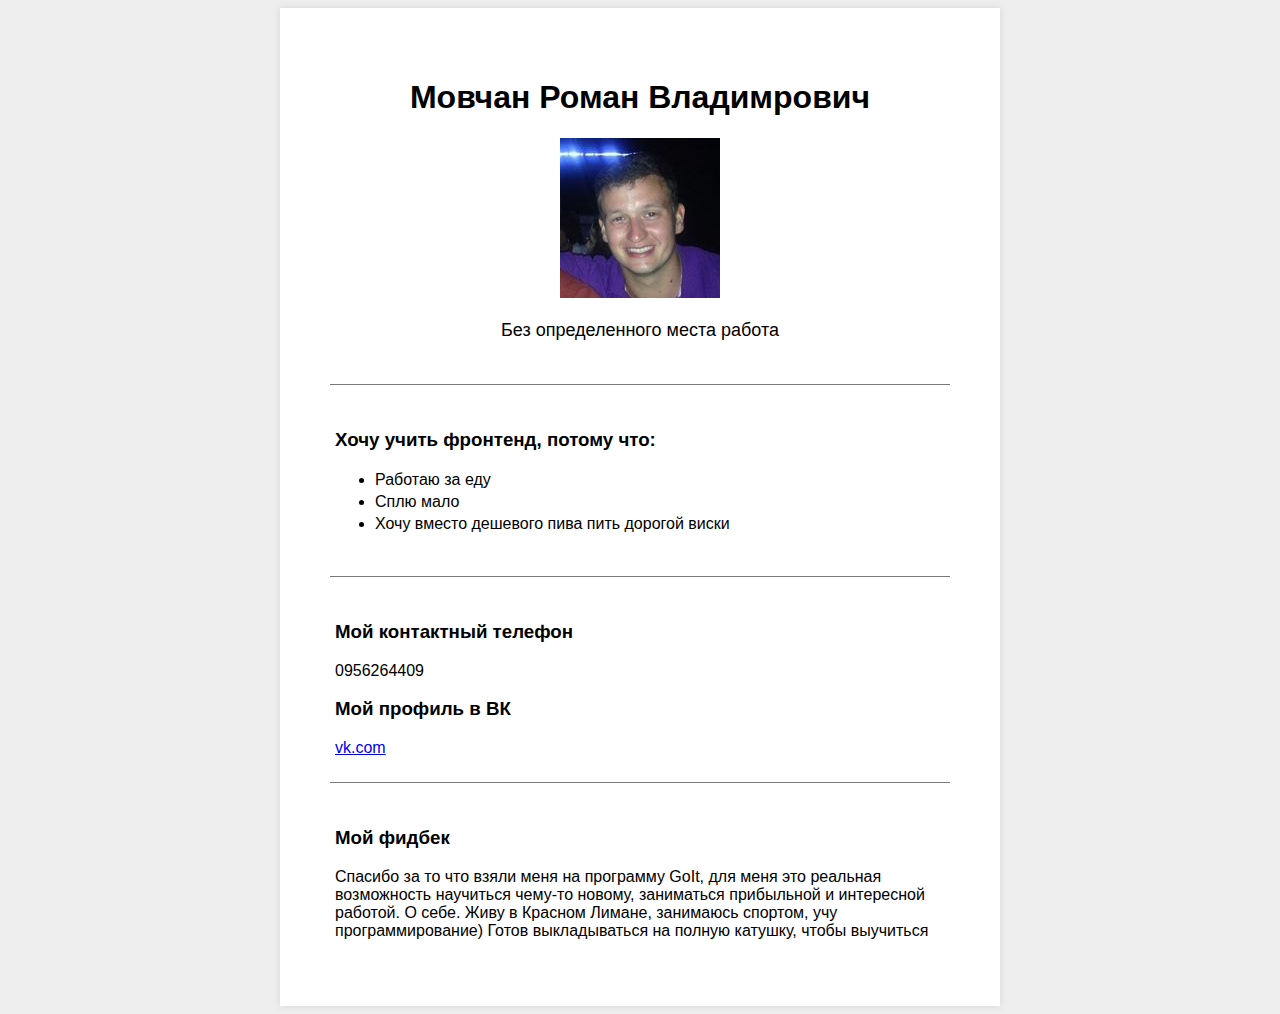
<file: hw2/index.html>
﻿<!DOCTYPE html>
<html>
<head lang="en"> 
    <meta charset="UTF-8">
    <title>Домашнее задание №2</title>
    <link rel="stylesheet" href="css/style.css"/>
</head>
<body>
<div class="container">
    <div class="wrapp">
        <div class="block">
            <div class="block-wrapp">
                <h1>Мовчан Роман Владимрович</h1>
                <img src="images/myface.jpg" alt="Моя физиономия"/>
                <p>Без определенного места работа</p>
            </div>
        </div>
        <div class="block">
            <h3>Хочу учить фронтенд, потому что:</h3>
            <ul>
                <li>Работаю за еду</li>
                <li>Сплю мало</li>
                <li>Хочу вместо дешевого пива пить дорогой виски</li>
            </ul>
        </div>
        <div class="block">
            <h3>Мой контактный телефон</h3>
            <p>0956264409</p>
            <h3>Мой профиль в ВК</h3>
            <a target="_blank" href="https://vk.com/id5386943">vk.com</a>
        </div>
        <div class="block-footer">
            <h3>Мой фидбек</h3>
            <p>Спасибо за то что взяли меня на программу GoIt, для меня это реальная возможность научиться чему-то новому, заниматься прибыльной и интересной работой.
            О себе. Живу в Красном Лимане, занимаюсь спортом, учу программирование) Готов выкладываться на полную катушку, чтобы выучиться
            </p>
        </div>


    </div>
</div>

</body>
</html>
</file>
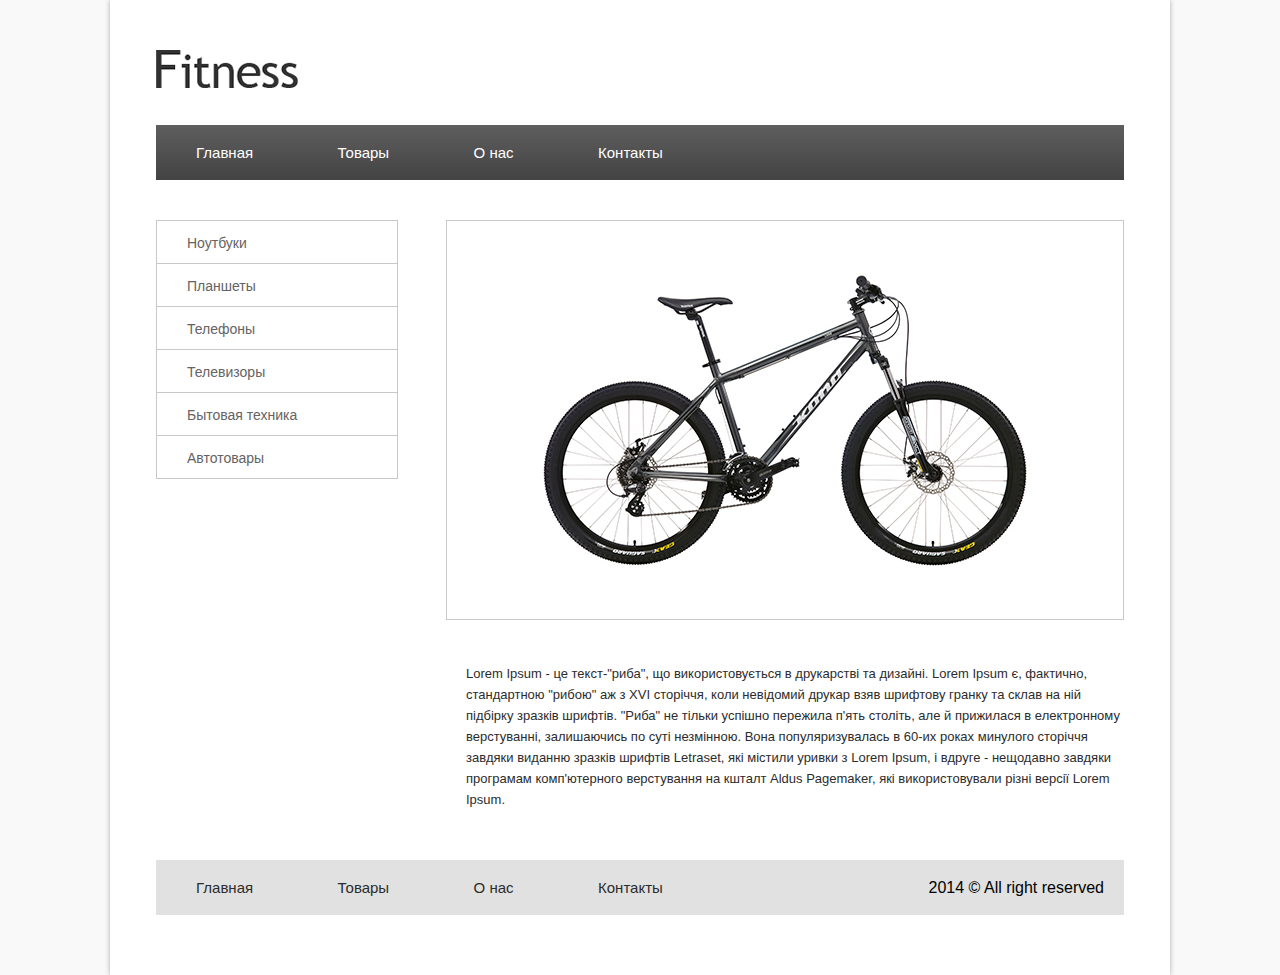
<file: hw3/index.html>
<!DOCTYPE html>
<html>
<head lang="en">
    <meta charset="UTF-8">
    <link rel="stylesheet" href="css/style.css"/>
    <title>Домашнее задание №3</title>
</head>
<body>
<div class="container">
    <div class="wrapp">
        <header>
            <a href="/"><img src="images/logo.png" alt="logo"/></a>
        </header>
        <nav class="top-menu">
            <ul>
                <li><a href="/">Главная</a></li>
                <li><a href="#">Товары</a></li>
                <li><a href="#">О нас</a></li>
                <li><a href="#">Контакты</a></li>
            </ul>
        </nav>

        <aside>
            <div class="left-block">
                <ul class="left-menu">
                    <li><a href="#">Ноутбуки</a></li>
                    <li><a href="#">Планшеты</a></li>
                    <li><a href="#">Телефоны</a></li>
                    <li><a href="#">Телевизоры</a></li>
                    <li><a href="#">Бытовая техника</a></li>
                    <li><a href="#">Автотовары</a></li>
                </ul>
            </div>
            <div class="main-block">
                <img src="images/item.png" alt="bike"/>
                <div class="main-text">
                    <p>Lorem Ipsum - це текст-"риба", що використовується в друкарстві та дизайні.
                        Lorem Ipsum є, фактично, стандартною "рибою" аж з XVI сторіччя, коли невідомий друкар взяв шрифтову гранку та склав на ній підбірку зразків шрифтів.
                        "Риба" не тільки успішно пережила п'ять століть, але й прижилася в електронному верстуванні, залишаючись по суті незмінною.
                        Вона популяризувалась в 60-их роках минулого сторіччя завдяки виданню зразків шрифтів Letraset, які містили уривки з Lorem Ipsum,
                        і вдруге - нещодавно завдяки програмам комп'ютерного верстування на кшталт Aldus Pagemaker, які використовували різні версії Lorem Ipsum.</p>
                </div>
            </div>
            <div class="clear"></div>
        </aside>
        <footer>
            <nav class="bottom-menu">
                <ul>
                    <li><a href="/">Главная</a></li>
                    <li><a href="#">Товары</a></li>
                    <li><a href="#">О нас</a></li>
                    <li><a href="#">Контакты</a></li>
                    <li id="fr"><span>2014 &copy; All right reserved</span></li>
                </ul>
            </nav>
        </footer>
    </div>


</div>
</body>
</html>
</file>
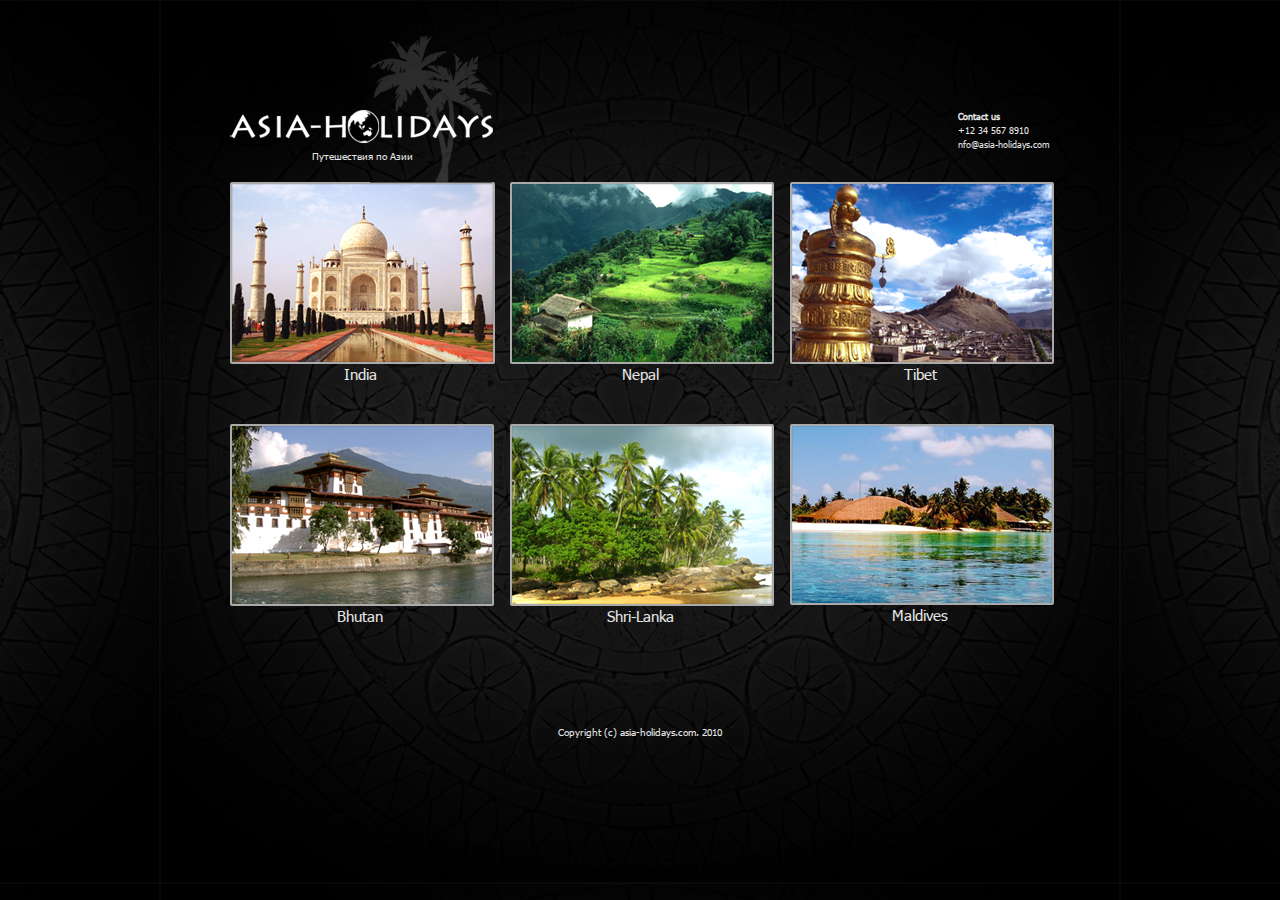
<file: hw3b/index.html>
<!DOCTYPE html>
<html>
<head lang="en">
    <meta charset="UTF-8">
    <link rel="stylesheet" href="css/style.css"/>
    <title>Домашнее задание №3 Бонусное</title>
</head>
<body>
<div class="container">
    <div class="wrapp">
        <header>
            <div class="logo-block">
                <a class="logo" href="#">
                    <img  src="images/logo.png" alt=""/>
                    <img class="palm" src="images/palm.png" alt=""/>
                    <span>Путешествия по Азии</span>
                </a>
            </div>
            <div class="contact-us">
                <p><b>Contact us</b></p>
                <p>+12 34 567 8910</p>
                <p>nfo@asia-holidays.com</p>

            </div>
            <div class="clear"></div>

        </header>
        <aside>
            <div class="item">
                <div class="frame">
                    <img src="images/india.png" alt=""/>
                </div>
                <p>India</p>
            </div>
            <div class="item">
                <div class="frame">
                    <img src="images/nepal.png" alt=""/>
                </div>
                <p>Nepal</p>
            </div>
            <div class="item">
                <div class="frame">
                    <img src="images/tibet.png" alt=""/>
                </div>
                <p>Tibet</p>
            </div>
            <div class="item">
                <div class="frame">
                    <img src="images/bhutan.png" alt=""/>
                </div>
                <p>Bhutan</p>
            </div>
            <div class="item">
                <div class="frame">
                    <img src="images/shri-lanka.png" alt=""/>
                </div>
                <p>Shri-Lanka</p>
            </div>
            <div class="item">
                <div class="frame">
                    <img src="images/maldives.png" alt=""/>
                </div>
                <p>Maldives</p>
            </div>
            <div class="clear"></div>
        </aside>
        <footer>
            <p>Copyright (c) asia-holidays.com. 2010</p>
        </footer>
    </div>
</div>
</body>
</html>
</file>
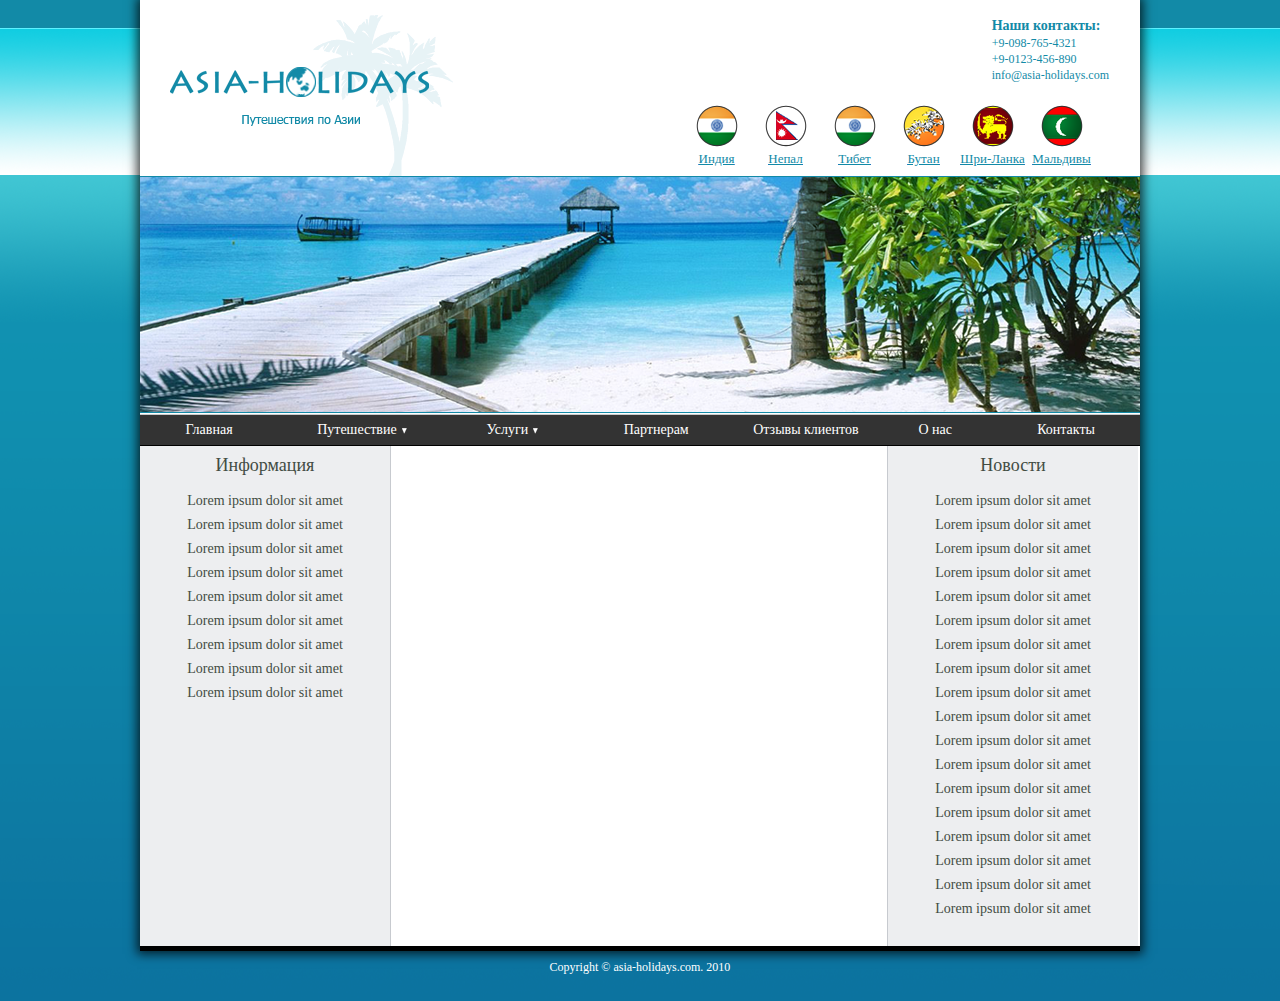
<file: hw4/index.html>
<!DOCTYPE html>
<html>
<head lang="en">
    <meta charset="UTF-8">
    <link rel="stylesheet" href="css/style.css"/>
    <title>Домашнее задание №4</title>
</head>
<body>
<div class="container">
    <div class="wrapp">
        <header>
            <div class="header-wrapp">
                <div class="header-logo">
                    <a href="/"><img src="images/logo.png" alt="logo"/></a>
                </div>
                <div class="header-contacts">
                    <div class="contacts">
                        <p><b>Наши контакты:</b></p>
                        <p>+9-098-765-4321</p>
                        <p>+9-0123-456-890</p>
                        <p>info@asia-holidays.com</p>
                    </div>
                </div>
                <ul class="photo-block">

                    <li class="photo-links">
                        <a href="#">
                            <img src="images/india.png"  alt="" />
                            <span>Индия</span>
                        </a>
                    </li>
                    <li class="photo-links">
                        <a href="#">
                            <img src="images/nepal.png"  alt="" />
                            <span>Непал</span>
                        </a>
                    </li>
                    <li class="photo-links">
                        <a href="#">
                            <img src="images/india.png"  alt="" />
                            <span>Тибет</span>
                        </a>
                    </li>
                    <li class="photo-links">
                        <a href="#">
                            <img src="images/butan.png"  alt="" />
                            <span>Бутан</span>
                        </a>
                    </li>
                    <li class="photo-links">
                        <a href="#">
                            <img src="images/shri-lanka.png"  alt="" />
                            <span>Шри-Ланка</span>
                        </a>
                    </li>
                    <li class="photo-links">
                        <a href="#">
                            <img src="images/maldivi.png"  alt="" />
                            <span>Мальдивы</span>
                        </a>
                    </li>
                </ul>

            </div>

            <img class="photo" src="images/photo.png" alt="photo"/>

            <nav class="top-menu">
                <ul>
                    <li><a href="/">Главная</a></li>
                    <li><a class="triangle" href="#">Путешествие</a>
                        <ul class="add-menu">
                            <li><a href="">Путешествие 1</a></li>
                            <li><a href="">Путешествие 2</a></li>
                            <li><a href="">Путешествие 3</a></li>
                            <li><a href="">Путешествие 4</a></li>
                            <li><a href="">Путешествие 5</a></li>
                            <li><a href="">Путешествие 6</a></li>
                        </ul>
                    </li>
                    <li><a class="triangle" href="#">Услуги</a>
                        <ul class="add-menu">
                            <li><a href="">Путешествие 1</a></li>
                            <li><a href="">Путешествие 2</a></li>
                            <li><a href="">Путешествие 3</a></li>
                            <li><a href="">Путешествие 4</a></li>
                            <li><a href="">Путешествие 5</a></li>
                            <li><a href="">Путешествие 6</a></li>
                        </ul>
                    </li>
                    <li><a href="#">Партнерам</a></li>
                    <li><a href="#">Отзывы клиентов</a></li>
                    <li><a href="#">О нас</a></li>
                    <li><a href="#">Контакты</a></li>
                </ul>
            </nav>
            <div class="clear"></div>
        </header>
        <div class="content">
            <div class="lateral-block">
                <div class="block-wrapp">
                    <h3 class="title">Информация</h3>
                    <div class="block-text">
                        <p>Lorem ipsum dolor sit amet</p>
                        <p>Lorem ipsum dolor sit amet</p>
                        <p>Lorem ipsum dolor sit amet</p>
                        <p>Lorem ipsum dolor sit amet</p>
                        <p>Lorem ipsum dolor sit amet</p>
                        <p>Lorem ipsum dolor sit amet</p>
                        <p>Lorem ipsum dolor sit amet</p>
                        <p>Lorem ipsum dolor sit amet</p>
                        <p>Lorem ipsum dolor sit amet</p>
                    </div>
                </div>
            </div>
            <div class="center-block">

            </div>
            <div class="lateral-block">
                <div class="block-wrapp">
                    <h3 class="title">Новости</h3>
                    <div class="block-text">
                        <p>Lorem ipsum dolor sit amet</p>
                        <p>Lorem ipsum dolor sit amet</p>
                        <p>Lorem ipsum dolor sit amet</p>
                        <p>Lorem ipsum dolor sit amet</p>
                        <p>Lorem ipsum dolor sit amet</p>
                        <p>Lorem ipsum dolor sit amet</p>
                        <p>Lorem ipsum dolor sit amet</p>
                        <p>Lorem ipsum dolor sit amet</p>
                        <p>Lorem ipsum dolor sit amet</p>
                        <p>Lorem ipsum dolor sit amet</p>
                        <p>Lorem ipsum dolor sit amet</p>
                        <p>Lorem ipsum dolor sit amet</p>
                        <p>Lorem ipsum dolor sit amet</p>
                        <p>Lorem ipsum dolor sit amet</p>
                        <p>Lorem ipsum dolor sit amet</p>
                        <p>Lorem ipsum dolor sit amet</p>
                        <p>Lorem ipsum dolor sit amet</p>
                        <p>Lorem ipsum dolor sit amet</p>
                    </div>
                </div>
            </div>
            <div class="clear"></div>
        </div>
    </div>
</div>
<footer>
    <p>Copyright &copy asia-holidays.com. 2010</p>
</footer>
</body>
</html>
</file>
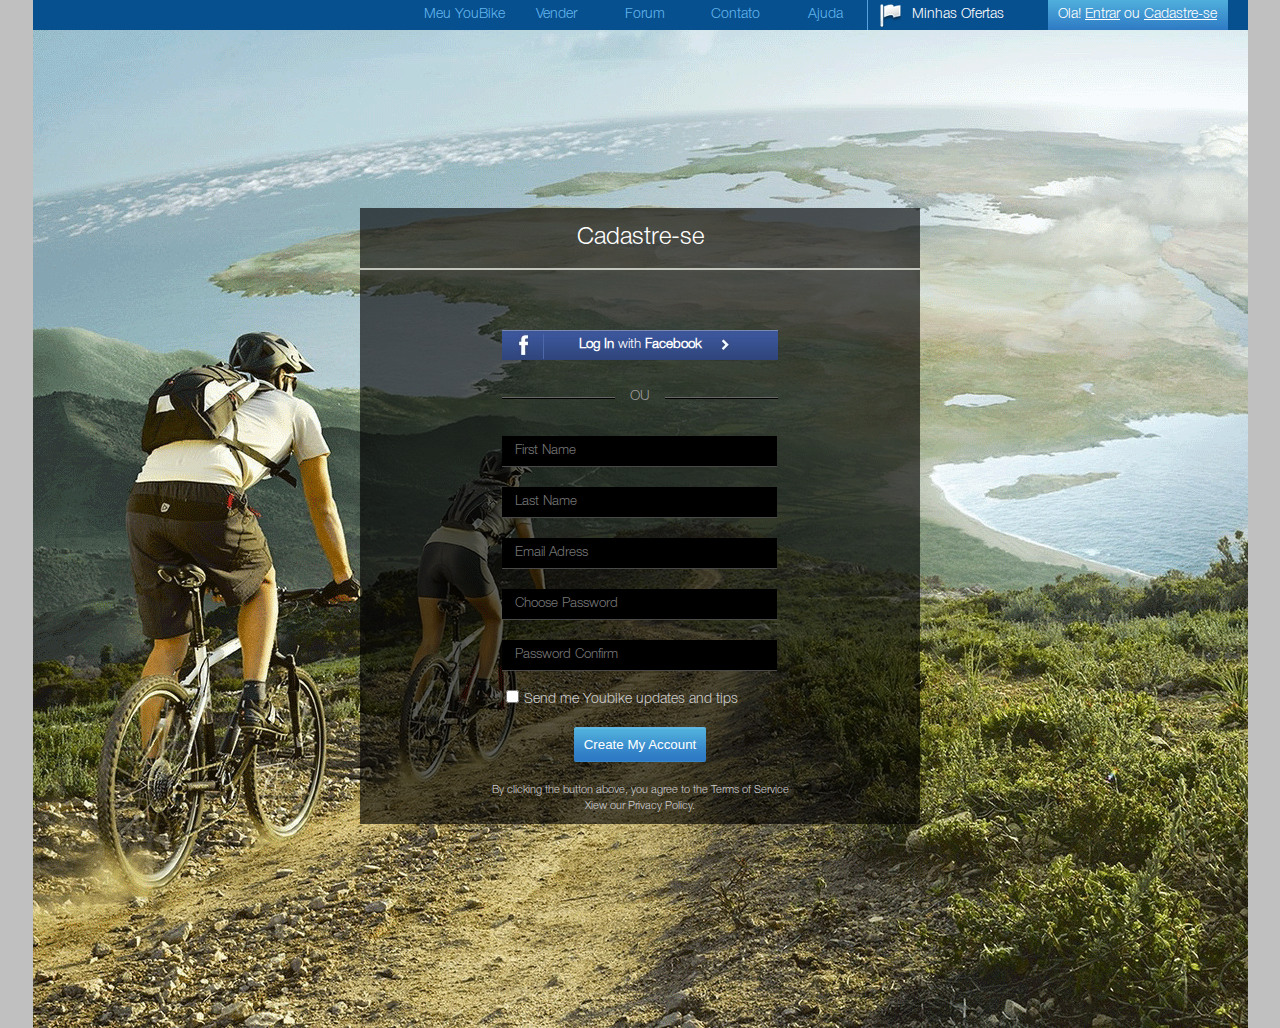
<file: hw5-1/index.html>
<!DOCTYPE html>
<html>
<head lang="en">
    <meta charset="UTF-8">
    <link rel="stylesheet" href="css/style.css"/>
    <title>Домашнее задание №5-1</title>
</head>
<body>
<div class="container">
    <nav>
        <ul class="add-menu">
            <li><a class="flag" href="#">Minhas Ofertas</a></li>
            <li><a class="bg-last" href="#">Ola! <i>Entrar</i> ou <i>Cadastre-se</i></a></li>
        </ul>
        <ul class="main">
            <li><a href="#">Meu YouBike</a></li>
            <li><a href="#">Vender</a></li>
            <li><a href="#">Forum</a></li>
            <li><a href="#">Contato</a></li>
            <li><a href="#">Ajuda</a></li>
        </ul>

        <div class="clear"></div>

    </nav>


    <div class="form-block">
        <h3>Cadastre-se</h3>
        <div class="form-wrapp">
            <form action="handler.php">
                <button><b>Log In </b>with<b> Facebook</b></button>
                <div class="fb-img"><img src="images/f.png" alt=""/></div>
                <div class="fb-arrow"><img src="images/arrow.png" alt=""/></div>
                <div id="line-block">
                    <hr/>
                    <span class="ou">OU</span>
                    <hr/>
                    <div class="clear"></div>
                </div>
                <div class="input-fields">
                    <input type="text" id="name" name="name" placeholder="First Name"/>
                    <input type="text" id="lastname" placeholder="Last Name"/>
                    <input type="email" id="email" placeholder="Email Adress"/>
                    <input type="password" id="pass" placeholder="Choose Password"/>
                    <input type="password" id="confpass" placeholder="Password Confirm"/>
                    <input type="checkbox" id="ok"/><label for="ok">Send me Youbike updates and tips</label>
                    <div>
                        <input type="submit" value="Create My Account"/>
                    </div>
                </div>

            </form>

        </div>

            <p>By clicking the button above, you agree to the Terms of Service <br/>
               Xiew our Privacy Policy.</p>

    </div>
</div>
</body>
</html>
</file>
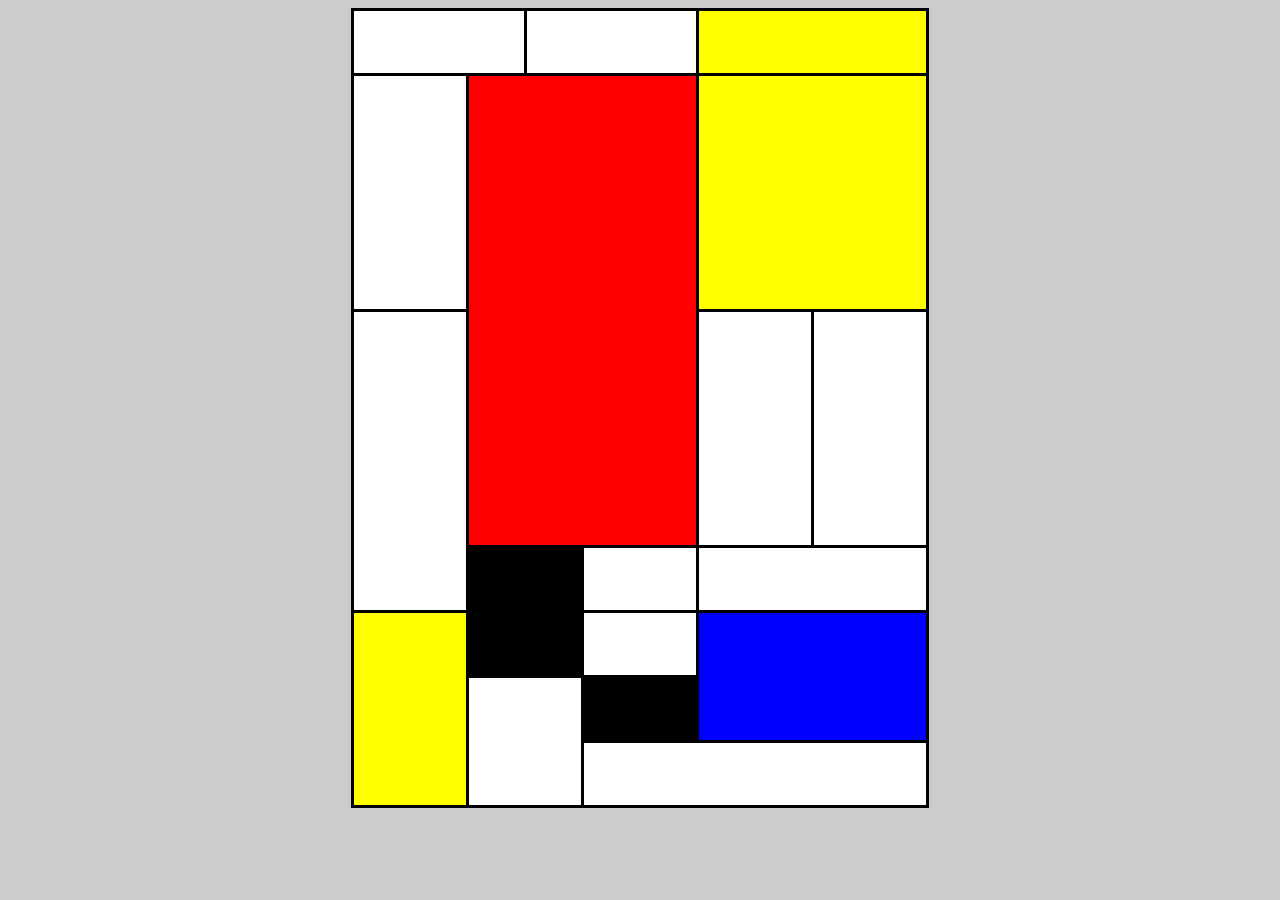
<file: hw5-2/index.html>
<!DOCTYPE html>
<html>
<head lang="en">
    <meta charset="UTF-8">
    <title>Домашнее задание №5-2</title>
    <style>
        body{
            background: #cccccc;
        }
        .container{
            width: 578px;
            background: #ffffff;
            margin: 0 auto;
        }
        table{
            height: 800px;
            border-collapse:collapse;
            border-spacing:0;
        }
        table tr td{
            border:3px solid #000;
            width: 110px;
            height: 60px;
        }
        .blue{background-color:blue;}
        .black{background-color:black;}
        .red{background-color:red;}
        .yellow{background-color:yellow;}
    </style>
</head>
<body>
<div class="container">
    <table class="tg">
        <tr>
            <td colspan="2"></td>
            <td colspan="3"></td>
            <td class="yellow" colspan="2"></td>
        </tr>
        <tr>
            <td rowspan="3"></td>
            <td class="red" colspan="4" rowspan="6"></td>
            <td class="yellow" colspan="2" rowspan="3"></td>
        </tr>
        <tr></tr>
        <tr></tr>
        <tr>
            <td rowspan="4"></td>
            <td rowspan="3"></td>
            <td rowspan="3"></td>
        </tr>
        <tr></tr>
        <tr></tr>
        <tr>
            <td class="black" colspan="2" rowspan="2"></td>
            <td colspan="2"></td>
            <td colspan="2"></td>
        </tr>
        <tr>
            <td class="yellow" rowspan="3"></td>
            <td colspan="2"></td>
            <td class="blue" colspan="2" rowspan="2"></td>
        </tr>
        <tr>
            <td colspan="2" rowspan="2"></td>
            <td class="black" colspan="2"></td>
        </tr>
        <tr>
            <td colspan="4"></td>
        </tr>
    </table>
</div>
</body>
</html>
</file>
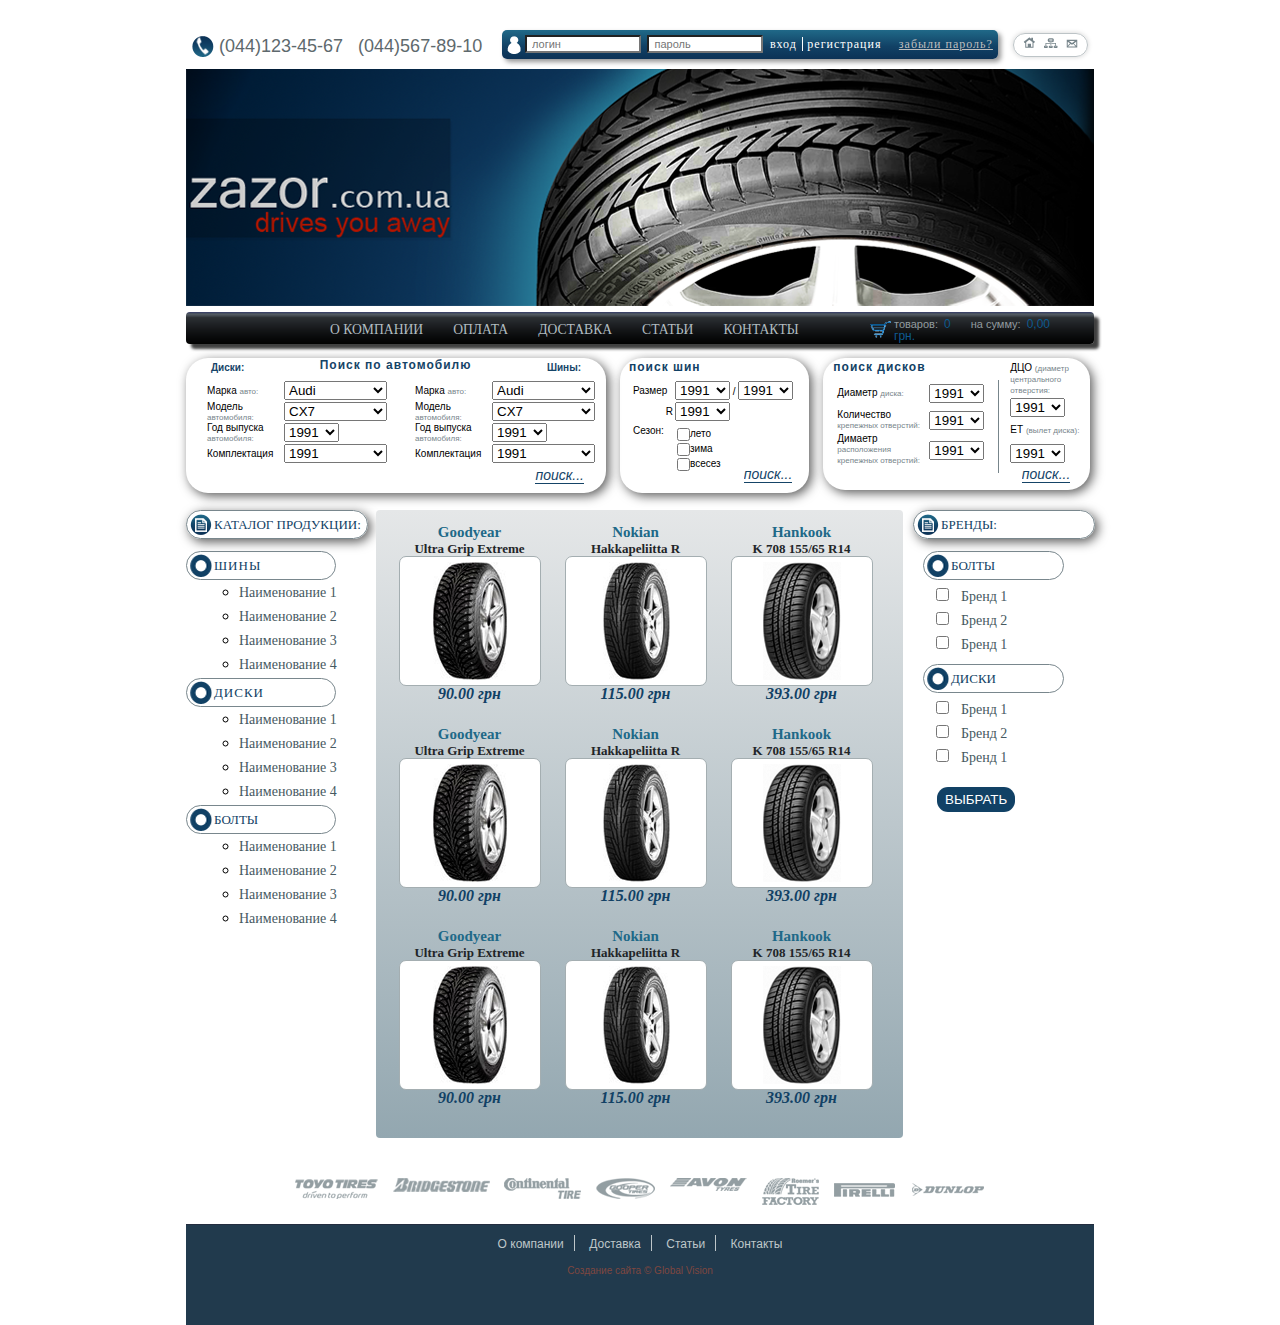
<file: hw6/index.html>
<!DOCTYPE html>
<html>
<head lang="en">
    <meta charset="UTF-8">
    <link rel="stylesheet" href="css/style.css"/>
    <title>Домашнее задание №6</title>
</head>
<body>
<div class="container">
    <header>
        <div class="header-top-wrapp">
            <div class="tel-number">
                <span>(044)123-45-67 &nbsp; (044)567-89-10</span>
            </div>
            <div class="header-panel">
                <div class="header-panel-wrapp">
                    <form class="panel-form" action="panel-form.php">
                        <input type="text" name="login" id="login" placeholder="логин"/>
                        <input type="password" name="password" id="password" placeholder="пароль"/>
                        <a class="a-border" href="#">вход</a>
                        <a href="#">регистрация</a>
                        <a class="a-right" href="#">забыли пароль?</a>
                    </form>

                </div>
            </div>
            <div class="header-links">
                <div class="header-links-wrapp">
                    <div class="header-links-block">
                        <a href="#"><img src="images/house.png" alt=""/></a>
                        <a href="#"><img src="images/net.png" alt=""/></a>
                        <a href="#"><img src="images/mail.png" alt=""/></a>
                    </div>
                </div>
            </div>
            <div class="clear"></div>
        </div>
        <div class="header-main-img"></div>
        <div class="menu">
            <div class="busket">
                <p>товаров:<span>0</span>на сумму:<span>0,00 грн.</span></p>

            </div>
            <nav>
                <ul class="top-menu">
                    <li><a href="#">О компании</a></li>
                    <li><a href="#">Оплата</a></li>
                    <li><a href="#">Доставка</a></li>
                    <li><a href="#">Статьи</a></li>
                    <li><a href="#">Контакты</a></li>
                </ul>
            </nav>
        </div>
    </header>
    <div class="filter-forms">
        <div class="filter-form-block">
            <div class="filter-form-wrapp">
                <form class="search-car" action="search-car.php">
                    <div class="ta">
                        <span class="h4disc">Диски:</span>
                        <span class ="h4search">Поиск по автомобилю</span>
                        <span class="h4tires">Шины:</span>
                        <div class="clear"></div>
                    </div>
                    <div class="search-car-left mr">
                        <table>
                            <tr>
                                <td>
                                    <span class="an">Марка <span>авто:</span></span>
                                </td>
                                <td>
                                    <select name="car" id="car">
                                        <option value="">Audi</option>
                                        <option value="">BMW</option>
                                    </select>
                                </td>
                            </tr>
                            <tr>
                                <td>
                                    <span class="an">Модель <span>автомобиля:</span></span>
                                </td>
                                <td>
                                    <select name="carmodel" id="carmodel">
                                        <option value="">CX7</option>
                                        <option value="">RX5</option>
                                    </select>
                                </td>
                            </tr>
                            <tr>
                                <td>
                                    <span class="an">Год выпуска <span>автомобиля:</span></span>
                                </td>
                                <td>
                                    <select class="select-year" name="caryear" id="caryear">
                                        <option value="">1991</option>
                                        <option value="">2000</option>
                                    </select>
                                </td>
                            </tr>
                            <tr>
                                <td>
                                    <span class="an">Комплектация</span>
                                </td>
                                <td>
                                    <select name="comp" id="comp">
                                        <option value="">1991</option>
                                        <option value="">2000</option>
                                    </select>
                                </td>
                            </tr>
                        </table>
                    </div>
                    <div class="search-car-left">
                        <table>
                            <tr>
                                <td>
                                    <span class="an">Марка <span>авто:</span></span>
                                </td>
                                <td>
                                    <select name="car1" id="car1">
                                        <option value="">Audi</option>
                                        <option value="">BMW</option>
                                    </select>
                                </td>
                            </tr>
                            <tr>
                                <td>
                                    <span class="an">Модель <span>автомобиля:</span></span>
                                </td>
                                <td>
                                    <select name="carmodel1" id="carmodel1">
                                        <option value="">CX7</option>
                                        <option value="">RX5</option>
                                    </select>
                                </td>
                            </tr>
                            <tr>
                                <td>
                                    <span class="an">Год выпуска <span>автомобиля:</span></span>
                                </td>
                                <td>
                                    <select class="select-year" name="caryear1" id="caryear1">
                                        <option value="">1991</option>
                                        <option value="">2000</option>
                                    </select>
                                </td>
                            </tr>
                            <tr>
                                <td>
                                    <span class="an">Комплектация</span>
                                </td>
                                <td>
                                    <select name="comp1" id="comp1">
                                        <option value="">1991</option>
                                        <option value="">2000</option>
                                    </select>
                                </td>
                            </tr>
                        </table>
                    </div>
                    <div class="clear"></div>
                    <input type="submit" value="поиск..."/>
                    <div class="clear"></div>
                </form>
            </div>
        </div>
        <div class="filter-form-block">
            <div class="filter-form-wrapp-tires">
                <form class="search-tires" action="search-tires.php">
                    <h3>поиск шин</h3>
                    <table>
                        <tr>
                            <td>
                                <span class="an">Размер</span>
                            </td>
                            <td>
                                <select class="select-year" name="tiressize" id="tiressize">
                                    <option value="">1991</option>
                                    <option value="">2000</option>
                                </select>
                                /
                                <select class="select-year" name="tiresyear" id="tiresyear">
                                    <option value="">1991</option>
                                    <option value="">2000</option>
                                </select>
                            </td>
                        </tr>
                        <tr>
                            <td>
                                <span class="an tar">R</span>
                            </td>
                            <td>
                                <select class="select-year" name="tiresyearR" id="tiresyearR">
                                    <option value="">1991</option>
                                    <option value="">2000</option>
                                </select>
                            </td>
                        </tr>
                        <tr class="mt">
                            <td class="vat">
                                <span class="an">Сезон:</span>
                            </td>
                            <td>
                                <div><input type="checkbox" name="summer" id="summer"/><label for="summer">лето</label></div>
                                <div><input type="checkbox" name="winter" id="winter"/><label for="winter">зима</label></div>
                                <div><input type="checkbox" name="all" id="all"/><label for="all">всесез</label></div>
                            </td>
                        </tr>
                    </table>
                    <input type="submit" value="поиск..."/>
                    <div class="clear"></div>
                </form>
            </div>
        </div>
        <div class="filter-form-block">
            <div class="filter-form-wrapp-disc">
                <form class="search-disc" action="search-disc.php">
                    <h3>поиск дисков</h3>
                    <table class="fl search-disc-tbl">
                        <tr>
                            <td>
                                <span class="an">Диаметр <span>диска:</span></span>
                            </td>
                            <td>
                                <select class="select-year" name="ddisc" id="ddisc">
                                    <option value="">1991</option>
                                    <option value="">2000</option>
                                </select>
                            </td>
                        </tr>
                        <tr>
                            <td>
                                <span class="an">Количество <span>крепежных отверстий:</span></span>
                            </td>
                            <td>
                                <select class="select-year" name="col" id="col">
                                    <option value="">1991</option>
                                    <option value="">2000</option>
                                </select>
                            </td>
                        </tr>
                        <tr>
                            <td>
                                <span class="an">Димаетр <span>расположения крепежных отверстий:</span></span>
                            </td>
                            <td>
                                <select class="select-year" name="dkrep" id="dkrep">
                                    <option value="">1991</option>
                                    <option value="">2000</option>
                                </select>
                            </td>
                        </tr>
                    </table>
                    <table class="fl tabledco">
                        <tr>
                            <td><span class="an dco">ДЦО <span>(диаметр центрального отверстия:</span></span></td>
                        </tr>
                        <tr>
                            <td>
                                <select class="select-year" name="dco" id="dco">
                                    <option value="">1991</option>
                                    <option value="">2000</option>
                                </select>
                            </td>
                        </tr>
                        <tr>
                            <td><span class="an dco">ЕТ <span>(вылет диска):</span></span></td>
                        </tr>
                        <tr>
                            <td>
                                <select class="select-year" name="et" id="et">
                                    <option value="">1991</option>
                                    <option value="">2000</option>
                                </select>
                            </td>
                        </tr>
                    </table>

                    <div class="clear"></div>
                    <input type="submit" value="поиск..."/>
                    <div class="clear"></div>
                </form>
            </div>
        </div>
        <div class="clear"></div>
    </div>
    <div class="content">
        <aside>
            <div class="aside-title">
                <span>Каталог продукции:</span>
            </div>
            <section>
                <div class="section-title">
                    <span style="letter-spacing: 1px">Шины</span>
                </div>
                <ul class="catalog">
                    <li><a href="#">Наименование 1</a></li>
                    <li><a href="#">Наименование 2</a></li>
                    <li><a href="#">Наименование 3</a></li>
                    <li><a href="#">Наименование 4</a></li>
                </ul>
            </section>
            <section>
                <div class="section-title">
                    <span style="letter-spacing: 1px">Диски</span>
                </div>
                <ul class="catalog">
                    <li><a href="#">Наименование 1</a></li>
                    <li><a href="#">Наименование 2</a></li>
                    <li><a href="#">Наименование 3</a></li>
                    <li><a href="#">Наименование 4</a></li>
                </ul>
            </section>
            <section>
                <div class="section-title">
                    <span>Болты</span>
                </div>
                <ul class="catalog">
                    <li><a href="#">Наименование 1</a></li>
                    <li><a href="#">Наименование 2</a></li>
                    <li><a href="#">Наименование 3</a></li>
                    <li><a href="#">Наименование 4</a></li>
                </ul>
            </section>

        </aside>
        <main>
            <div class="transparency">
                <div class="main-wrapp">
                    <!--first-->
                    <figure>
                        <figcaption class="fig-title">
                            <p>Goodyear</p>
                            <span>Ultra Grip Extreme</span>
                        </figcaption>
                        <figcaption class="fig-img">
                            <a href=""><img src="images/tires1.png" alt=""/></a>
                        </figcaption>
                        <figcaption class="fig-price">
                            <p>90.00 грн</p>
                        </figcaption>
                    </figure>
                    <figure>
                        <figcaption class="fig-title">
                            <p>Nokian</p>
                            <span>Hakkapeliitta R</span>
                        </figcaption>
                        <figcaption class="fig-img">
                            <a href=""><img src="images/tires2.png" alt=""/></a>
                        </figcaption>
                        <figcaption class="fig-price">
                            <p>115.00 грн</p>
                        </figcaption>
                    </figure>
                    <figure>
                        <figcaption class="fig-title">
                            <p>Hankook</p>
                            <span>K 708 155/65 R14</span>
                        </figcaption>
                        <figcaption class="fig-img">
                            <a href=""><img src="images/tires3.png" alt=""/></a>
                        </figcaption>
                        <figcaption class="fig-price">
                            <p>393.00 грн</p>
                        </figcaption>
                    </figure>
                    <!--second-->
                    <figure>
                        <figcaption class="fig-title">
                            <p>Goodyear</p>
                            <span>Ultra Grip Extreme</span>
                        </figcaption>
                        <figcaption class="fig-img">
                            <a href=""><img src="images/tires1.png" alt=""/></a>
                        </figcaption>
                        <figcaption class="fig-price">
                            <p>90.00 грн</p>
                        </figcaption>
                    </figure>
                    <figure>
                        <figcaption class="fig-title">
                            <p>Nokian</p>
                            <span>Hakkapeliitta R</span>
                        </figcaption>
                        <figcaption class="fig-img">
                            <a href=""><img src="images/tires2.png" alt=""/></a>
                        </figcaption>
                        <figcaption class="fig-price">
                            <p>115.00 грн</p>
                        </figcaption>
                    </figure>
                    <figure>
                        <figcaption class="fig-title">
                            <p>Hankook</p>
                            <span>K 708 155/65 R14</span>
                        </figcaption>
                        <figcaption class="fig-img">
                            <a href=""><img src="images/tires3.png" alt=""/></a>
                        </figcaption>
                        <figcaption class="fig-price">
                            <p>393.00 грн</p>
                        </figcaption>
                    </figure>
                    <!--third-->
                    <figure>
                        <figcaption class="fig-title">
                            <p>Goodyear</p>
                            <span>Ultra Grip Extreme</span>
                        </figcaption>
                        <figcaption class="fig-img">
                            <a href=""><img src="images/tires1.png" alt=""/></a>
                        </figcaption>
                        <figcaption class="fig-price">
                            <p>90.00 грн</p>
                        </figcaption>
                    </figure>
                    <figure>
                        <figcaption class="fig-title">
                            <p>Nokian</p>
                            <span>Hakkapeliitta R</span>
                        </figcaption>
                        <figcaption class="fig-img">
                            <a href=""><img src="images/tires2.png" alt=""/></a>
                        </figcaption>
                        <figcaption class="fig-price">
                            <p>115.00 грн</p>
                        </figcaption>
                    </figure>
                    <figure>
                        <figcaption class="fig-title">
                            <p>Hankook</p>
                            <span>K 708 155/65 R14</span>
                        </figcaption>
                        <figcaption class="fig-img">
                            <a href=""><img src="images/tires3.png" alt=""/></a>
                        </figcaption>
                        <figcaption class="fig-price">
                            <p>393.00 грн</p>
                        </figcaption>
                    </figure>
                    <div class="clear"></div>
                </div>
            </div>
        </main>
        <aside>
            <div class="aside-title">
                <span>Бренды:</span>
            </div>
            <section class="right-side">
                <div class="section-title">
                    <span>Болты</span>
                </div>
                <form action="handler.php" class="brands">
                    <div>
                        <input type="checkbox" name="tires1" id="tires1"/>
                        <label for="tires1">Бренд 1</label>
                    </div>
                    <div>
                        <input type="checkbox" name="tires2" id="tires2"/>
                        <label for="tires2">Бренд 2</label>
                    </div>
                    <div>
                        <input type="checkbox" name="tires3" id="tires3"/>
                        <label for="tires3">Бренд 1</label>
                    </div>
                </form>
                <div class="section-title">
                    <span>Диски</span>
                </div>
                <form action="handler.php" class="brands">
                    <div>
                        <input type="checkbox" name="disc1" id="disc1"/>
                        <label for="disc1">Бренд 1</label>
                    </div>
                    <div>
                        <input type="checkbox" name="disc2" id="disc2"/>
                        <label for="disc2">Бренд 2</label>
                    </div>
                    <div>
                        <input type="checkbox" name="disc3" id="disc3"/>
                        <label for="disc3">Бренд 1</label>
                    </div>
                </form>
                <input class="choose" type="submit" value="выбрать"/>
            </section>
        </aside>
        <div class="clear"></div>
        <div class="partners">
            <a href=""><img src="images/l1.png" alt=""/></a>
            <a href=""><img src="images/l2.png" alt=""/></a>
            <a href=""><img src="images/l3.png" alt=""/></a>
            <a href=""><img src="images/l4.png" alt=""/></a>
            <a href=""><img src="images/l5.png" alt=""/></a>
            <a href=""><img src="images/l6.png" alt=""/></a>
            <a href=""><img src="images/l7.png" alt=""/></a>
            <a href=""><img src="images/l8.png" alt=""/></a>
        </div>
    </div>
    <footer>
        <ul class="bottom-menu">
            <li><a href="#">О компании</a></li>
            <li><a href="#">Доставка</a></li>
            <li><a href="#">Статьи</a></li>
            <li><a href="#">Контакты</a></li>
        </ul>
        <a class="developers" href="#">Создание сайта &copy; Global Vision</a>
    </footer>
</div>
</body>
</html>
</file>
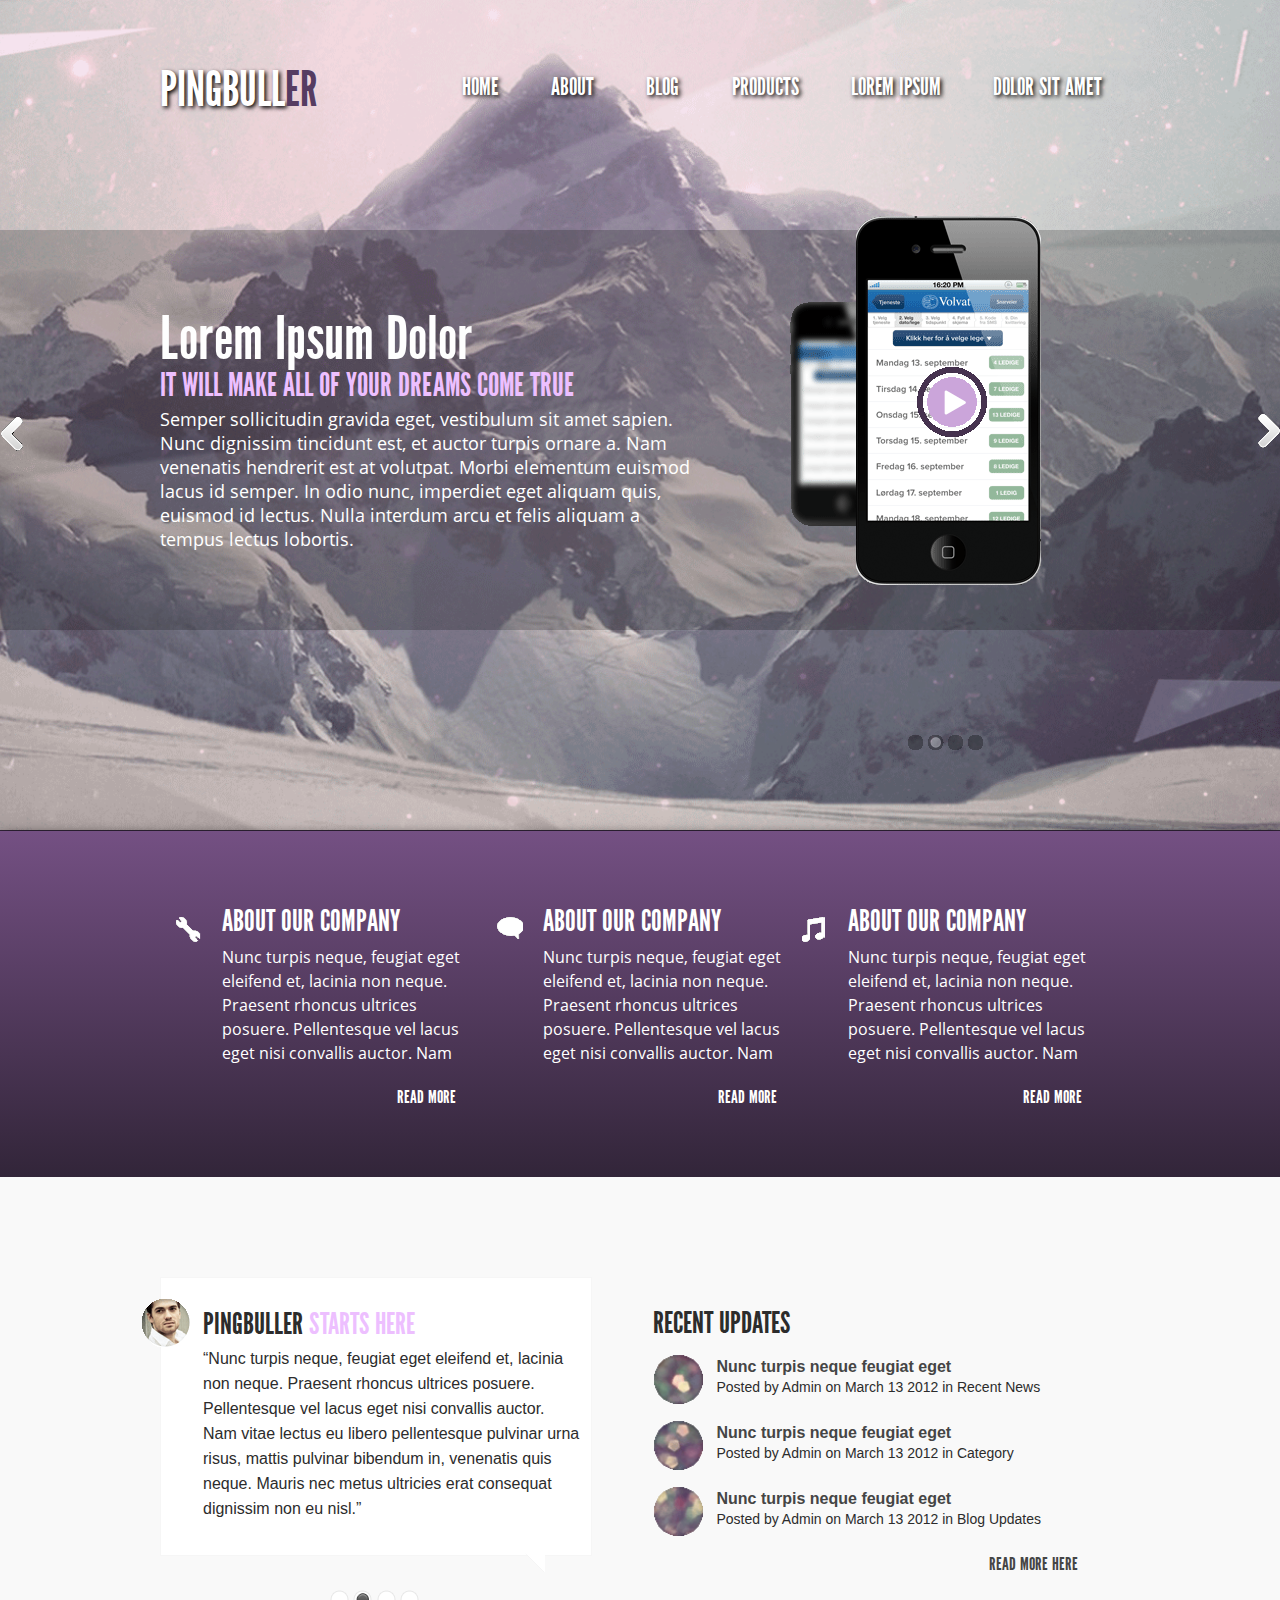
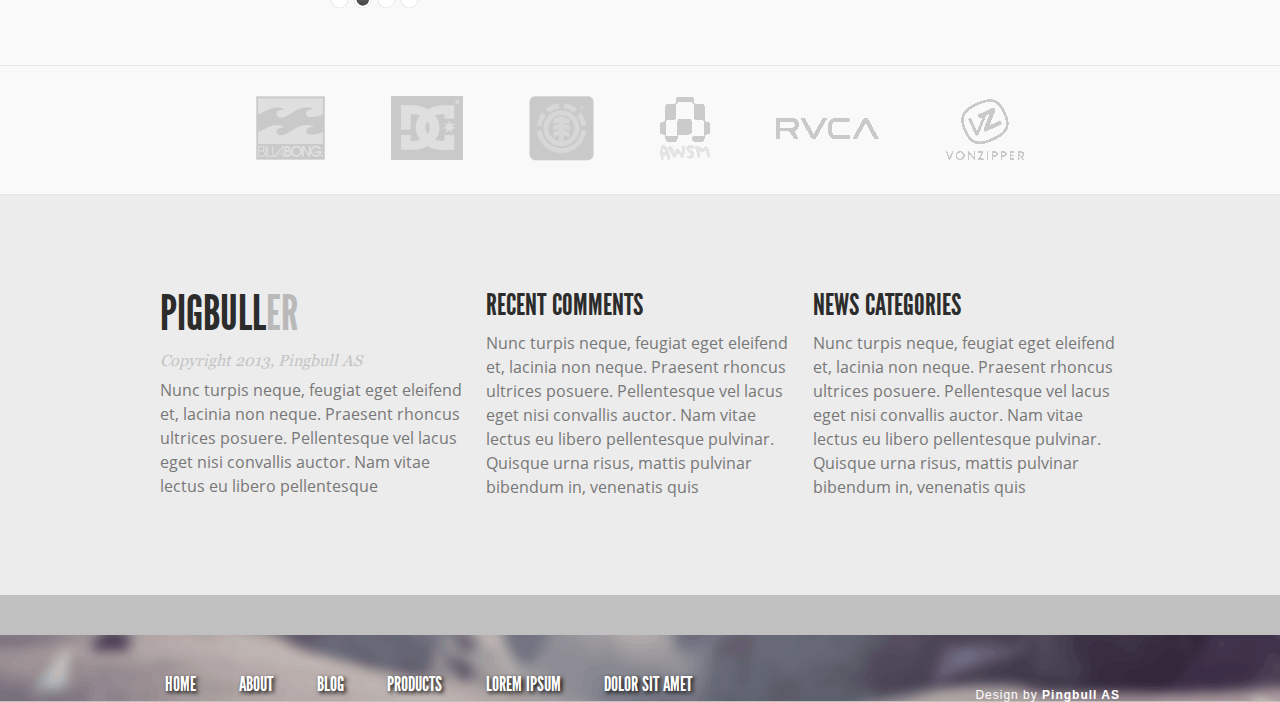
<file: hw7-8/index.html>
<!DOCTYPE html>
<html>
<head lang="en">
    <meta charset="UTF-8">
    <meta http-equiv="X-UA-Compatible" content="IE=edge">
    <meta name="viewport" content="width=device-width, initial-scale=1">
    <link rel="stylesheet" href="css/style.css"/>
    <link rel="stylesheet" media="only screen and (min-width:481px) and (max-width:768px)" href="css/style_768.css"/>
    <link rel="stylesheet" media="only screen and (min-width:321px) and (max-width:480px)" href="css/style_480.css"/>
    <link rel="stylesheet" media="only screen and (max-width:320px)" href="css/style_320.css"/>
    <title>Домашнее задание №7-8</title>
</head>
<body>
<header>
    <div class="wrapp">
        <div class="header__top">
            <a class="header__logo" href="/"><p>pingbull<span>er</span></p></a>
            <div class="top-hover">
            <span class="menu-item-top">home</span>

                <ul class="menu">
                    <li class="menu__item"><a class="menu__link" href="#"><span>home</span></a></li>
                    <li class="menu__item"><a class="menu__link" href="#"><span>about</span></a></li>
                    <li class="menu__item"><a class="menu__link" href="#"><span>blog</span></a></li>
                    <li class="menu__item"><a class="menu__link" href="#"><span>products</span></a></li>
                    <li class="menu__item"><a class="menu__link" href="#"><span>lorem ipsum</span></a></li>
                    <li class="menu__item"><a class="menu__link" href="#"><span>dolor sit amet</span></a></li>
                </ul>
                <div class="clear"></div>
            </div>


        </div>
    </div>
    <div class="header__slider">
        <div class="slider__arrows">
            <div class="wrapp">
                <aside class="slider__left">
                    <div class="slider__left_wrapp">
                        <h1>Lorem Ipsum Dolor</h1>
                        <h3>IT WILL MAKE ALL OF YOUR DREAMS COME TRUE</h3>
                        <p>Semper sollicitudin gravida eget, vestibulum sit amet sapien.
                            Nunc dignissim tincidunt est, et auctor turpis ornare a.
                            Nam venenatis hendrerit est at volutpat. Morbi elementum euismod lacus id semper.
                            In odio nunc, imperdiet eget aliquam quis, euismod id lectus.
                            Nulla interdum arcu et felis aliquam a tempus lectus lobortis.</p>
                    </div>
                </aside>
                <aside class="slider__right">
                    <img class="shadow-iphone" src="images/iphone-shadow.png" alt=""/>
                    <img class="iphone" src="images/iphone.png" alt=""/>
                    <img class="play" src="images/play.png" alt=""/>
                    <div class="circle">
                        <ul>
                            <li><img src="images/circle-slider.png" alt=""/></li>
                            <li><img src="images/circle-slider-select.png" alt=""/></li>
                            <li><img src="images/circle-slider.png" alt=""/></li>
                            <li><img src="images/circle-slider.png" alt=""/></li>
                        </ul>
                    </div>
                    <div class="clear"></div>
                </aside>
                <div class="clear"></div>
            </div>
        </div>
    </div>
</header>
<aside class="about">
    <div class="wrapp about__wrapp">
        <article class="about__block">
            <i class="key"></i>
            <div class="article-wrapp">
                <h1>ABOUT OUR COMPANY</h1>
                <p>Nunc turpis neque, feugiat eget eleifend et, lacinia non neque. Praesent rhoncus ultrices posuere. Pellentesque vel lacus eget nisi convallis auctor. Nam</p>
                <a class="readmore" href="">read more</a>
            </div>
            <div class="clear"></div>
        </article>
        <article class="about__block">
            <i class="com"></i>
            <div class="article-wrapp">
                <h1>ABOUT OUR COMPANY</h1>
                <p>Nunc turpis neque, feugiat eget eleifend et, lacinia non neque. Praesent rhoncus ultrices posuere. Pellentesque vel lacus eget nisi convallis auctor. Nam</p>
                <a class="readmore" href="">read more</a>
            </div>
            <div class="clear"></div>
        </article>
        <article class="about__block" id="last">
            <i class="tunes"></i>
            <div class="article-wrapp">
                <h1>ABOUT OUR COMPANY</h1>
                <p>Nunc turpis neque, feugiat eget eleifend et, lacinia non neque. Praesent rhoncus ultrices posuere. Pellentesque vel lacus eget nisi convallis auctor. Nam</p>
                <a class="readmore" href="">read more</a>
            </div>
        </article>
        <div class="clear"></div>
    </div>
</aside>
<aside class="news">
    <div class="wrapp">
        <div class="news__block">
            <div class="news__slider">
                <img class="man-face" src="images/face.png" alt="face"/>
                <div class="news__wrapp">
                    <p class="news__title">pingbuller <span>starts here</span></p>
                    <p class="news__text">“Nunc turpis neque, feugiat eget eleifend et, lacinia non neque. Praesent rhoncus ultrices posuere. Pellentesque vel lacus eget nisi convallis auctor. Nam vitae lectus eu libero pellentesque pulvinar urna risus, mattis pulvinar bibendum in, venenatis quis neque. Mauris nec metus ultricies erat consequat dignissim non eu nisl.”</p>
                </div>
                <div class="circle-news">
                    <ul>
                        <li><img src="images/circle-news.png" alt=""/></li>
                        <li><img src="images/circle-news-selected.png" alt=""/></li>
                        <li><img src="images/circle-news.png" alt=""/></li>
                        <li><img src="images/circle-news.png" alt=""/></li>
                    </ul>
                </div>
            </div>
            <div class="news__all">
                <div class="news__wrapp">
                    <p class="news__title">recent updates</p>
                    <div class="news__all__block">
                        <div class="news__all__img">
                            <a href="#"><img src="images/news-circle1.png" alt=""/></a>
                        </div>
                        <div class="news__all__cont">
                            <p class="news__all__title"><a href="#">Nunc turpis neque feugiat eget</a></p>
                            <p class="news__all__text">Posted by Admin on March 13 2012 in Recent News</p>
                        </div>
                        <div class="clear"></div>
                    </div>
                    <div class="news__all__block">
                        <div class="news__all__img">
                            <a href="#"><img src="images/news-circle2.png" alt=""/></a>
                        </div>
                        <div class="news__all__cont">
                            <p class="news__all__title"><a href="#">Nunc turpis neque feugiat eget</a></p>
                            <p class="news__all__text">Posted by Admin on March 13 2012 in Category</p>
                        </div>
                        <div class="clear"></div>
                    </div>
                    <div class="news__all__block">
                        <div class="news__all__img">
                            <a href="#"><img src="images/news-circle3.png" alt=""/></a>
                        </div>
                        <div class="news__all__cont">
                            <p class="news__all__title"><a href="#">Nunc turpis neque feugiat eget</a></p>
                            <p class="news__all__text">Posted by Admin on March 13 2012 in Blog Updates</p>
                        </div>
                        <div class="clear"></div>
                    </div>
                    <a class="readmore here" href="">read more here</a>
                </div>
            </div>
            <div class="clear"></div>
        </div>
    </div>
</aside>
<aside class="partners">
    <div class="wrapp">
        <div class="partners-block">
            <a class="partners__logo" href=""><img src="images/p1.png" alt=""/></a>
            <a class="partners__logo" href=""><img src="images/p2.png" alt=""/></a>
            <a class="partners__logo" href=""><img src="images/p3.png" alt=""/></a>
            <a class="partners__logo" href=""><img src="images/p4.png" alt=""/></a>
            <a class="partners__logo" href=""><img src="images/p5.png" alt=""/></a>
            <a class="partners__logo" href=""><img src="images/p6.png" alt=""/></a>
        </div>
    </div>
</aside>
<aside class="bottom__news">
    <div class="wrapp">
        <div class="bottom__block">
            <div class="bottom__block__item">
                <p class="item__head">pigbull<span>er</span></p>
                <p class="item__copy">Copyright 2013, Pingbull AS</p>
                <p class="item__text">Nunc turpis neque, feugiat eget eleifend et, lacinia non neque. Praesent rhoncus ultrices posuere. Pellentesque vel lacus eget nisi convallis auctor. Nam vitae lectus eu libero pellentesque </p>
            </div>
            <div class="bottom__block__item">
                <p class="news__title">recent comments</p>
                <p class="item__text">Nunc turpis neque, feugiat eget eleifend et, lacinia non neque. Praesent rhoncus ultrices posuere. Pellentesque vel lacus eget nisi convallis auctor. Nam vitae lectus eu libero pellentesque pulvinar. Quisque urna risus, mattis pulvinar bibendum in, venenatis quis </p>
            </div>
            <div class="bottom__block__item last">
                <p class="news__title">news categories</p>
                <p class="item__text">Nunc turpis neque, feugiat eget eleifend et, lacinia non neque. Praesent rhoncus ultrices posuere. Pellentesque vel lacus eget nisi convallis auctor. Nam vitae lectus eu libero pellentesque pulvinar. Quisque urna risus, mattis pulvinar bibendum in, venenatis quis </p>
            </div>
            <div class="clear"></div>
        </div>
    </div>
</aside>
<footer>
    <div class="wrapp">
        <nav class="bottom-nav">
            <ul class="menu bottom-menu">
                <li class="menu__item menu__item-bottom"><a class="menu__link menu__link-bottom" href="#"><span>home</span></a></li>
                <li class="menu__item menu__item-bottom"><a class="menu__link menu__link-bottom" href="#"><span>about</span></a></li>
                <li class="menu__item menu__item-bottom"><a class="menu__link menu__link-bottom" href="#"><span>blog</span></a></li>
                <li class="menu__item menu__item-bottom"><a class="menu__link menu__link-bottom" href="#"><span>products</span></a></li>
                <li class="menu__item menu__item-bottom"><a class="menu__link menu__link-bottom" href="#"><span>lorem ipsum</span></a></li>
                <li class="menu__item menu__item-bottom"><a class="menu__link menu__link-bottom" href="#"><span>dolor sit amet</span></a></li>
            </ul>
        </nav>
        <div class="develop">
            <p>Design by <a href="#">Pingbull AS</a></p>
        </div>
        <div class="clear"></div>
    </div>
</footer>
</body>
</html>
</file>
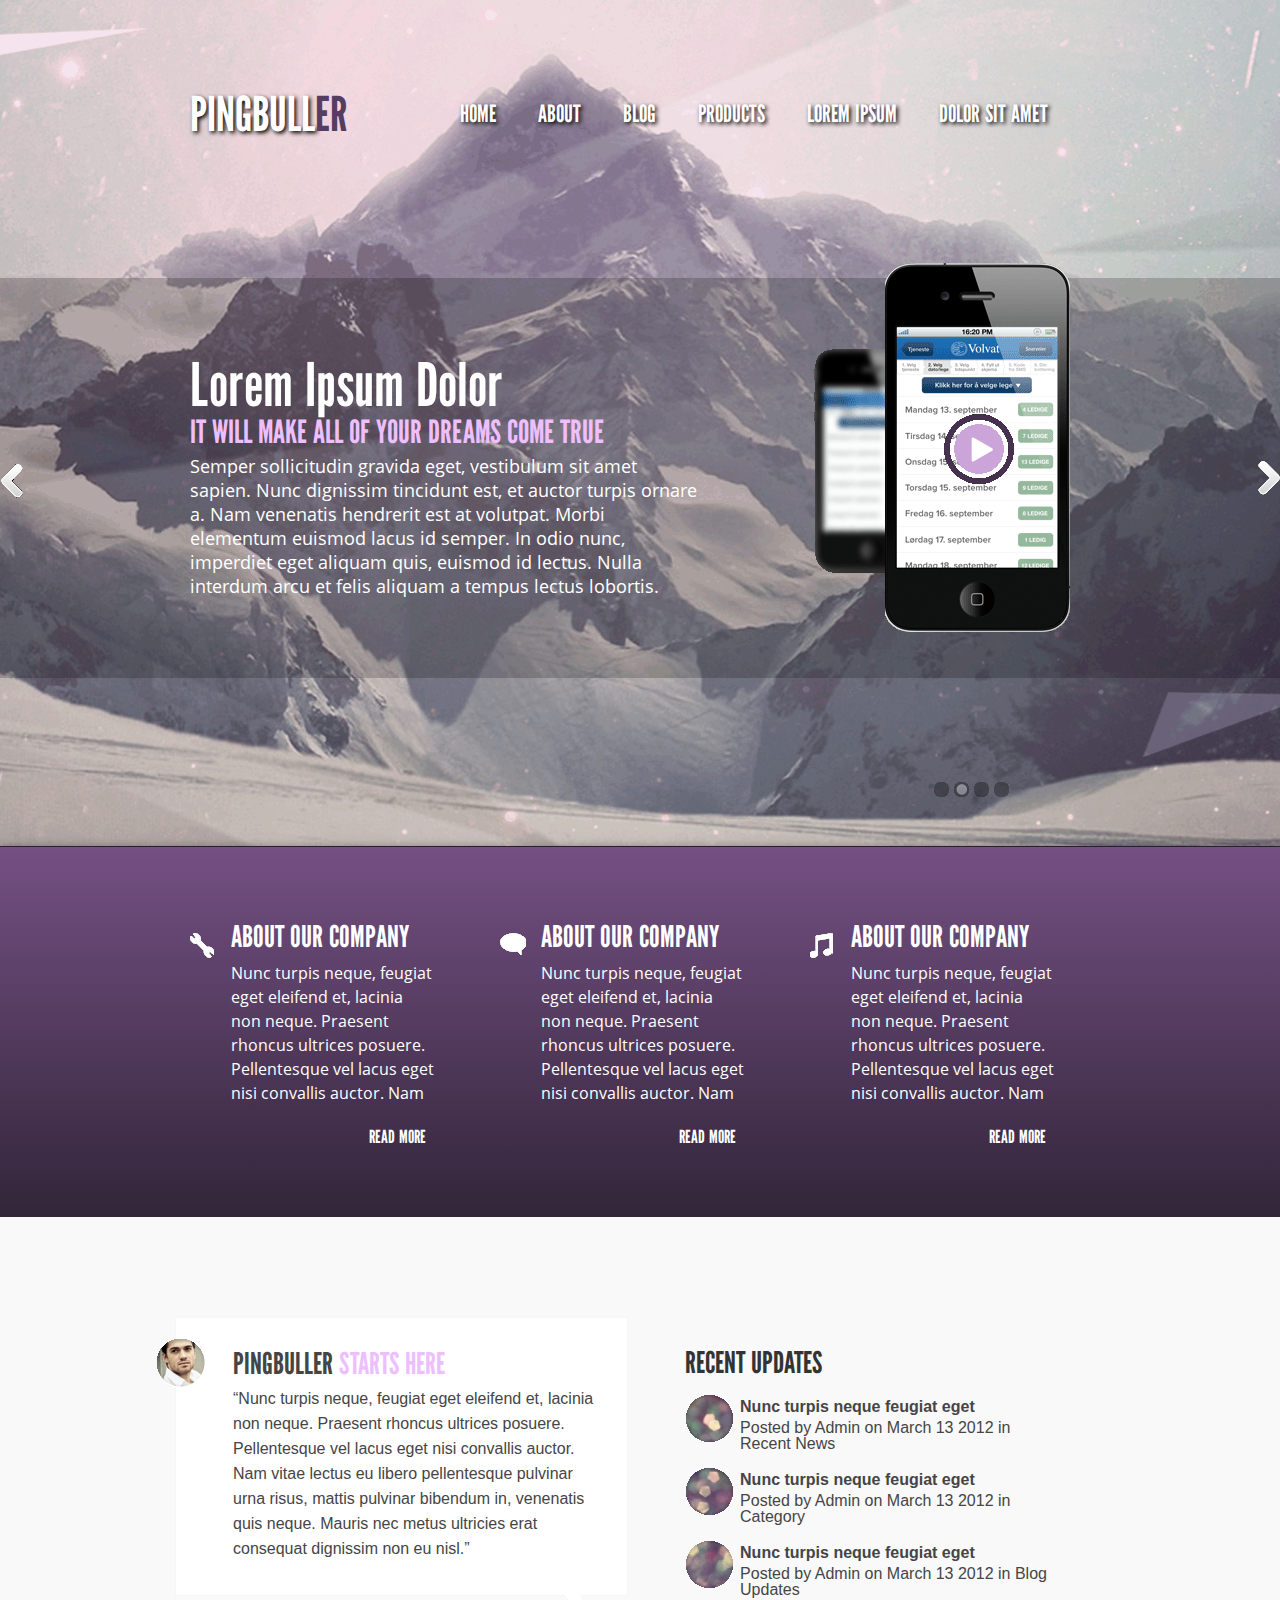
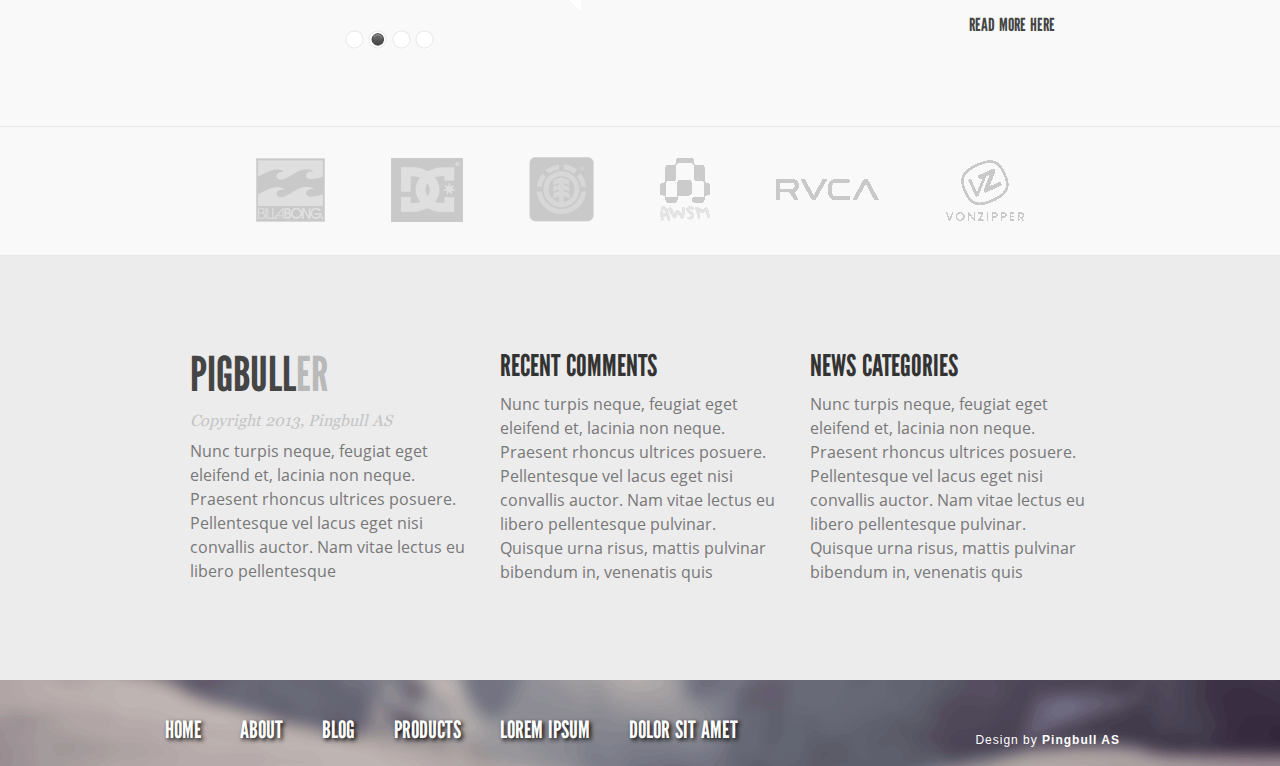
<file: hw9/index.html>
<!DOCTYPE html PUBLIC "-//W3C//DTD XHTML 1.0 Strict//EN" "http://www.w3.org/TR/xhtml1/DTD/xhtml1-strict.dtd">
<html>
<head lang="en">
    <meta charset="UTF-8">
    <meta http-equiv="X-UA-Compatible" content="IE=edge">
    <meta name="viewport" content="width=device-width, initial-scale=1">
    <link rel="stylesheet" href="css/bootstrap.css"/>
    <link rel="stylesheet" href="css/style.css"/>
    <link rel="stylesheet" media="only screen and (min-width:481px) and (max-width:768px)" href="css/style_768.css"/>
    <link rel="stylesheet" media="only screen and (min-width:321px) and (max-width:480px)" href="css/style_480.css"/>
    <link rel="stylesheet" media="only screen and (max-width:320px)" href="css/style_320.css"/>
    <!--[if IE 8]><link href="css/ie.css" rel="stylesheet" type="text/css" /><![endif]-->
    <title>Домашнее задание №9</title>
</head>
<body>

<div class="header">

    <div class="header-top-bg">
        <div class="container container-header">
            <div class="header__top">
                <div class="col-lg-3 col-md-3 col-sm-3 logoIe">
                    <a class="header__logo" href="/"><p>pingbull<span>er</span></p></a>
                </div>
                <div class="col-lg-9 col-md-9 col-sm-9 menuIe">
                    <div class="navbar-header">
                        <span class="menu-item-top">HOME</span>
                        <ul class="nav navbar-nav">
                            <li><a class="menu__link" href="#"><span>home</span></a></li>
                            <li><a class="menu__link" href="#"><span>about</span></a></li>
                            <li><a class="menu__link" href="#"><span>blog</span></a></li>
                            <li><a class="menu__link" href="#"><span>products</span></a></li>
                            <li><a class="menu__link" href="#"><span>lorem ipsum</span></a></li>
                            <li><a class="menu__link" href="#"><span>dolor sit amet</span></a></li>
                        </ul>
                    </div>
                </div>
            </div>
        </div>
    </div>

    <div class="header__slider">
        <div class="slider__arrows">
            <div class="container container-slider">
                <div class="col-lg-7 col-md-7 col-sm-6 col-xs-12 left-block">
                    <div class="slider__left">
                        <div class="slider__left_wrapp">
                            <h1>Lorem Ipsum Dolor</h1>
                            <h3>IT WILL MAKE ALL OF YOUR DREAMS COME TRUE</h3>
                            <p>Semper sollicitudin gravida eget, vestibulum sit amet sapien.
                                Nunc dignissim tincidunt est, et auctor turpis ornare a.
                                Nam venenatis hendrerit est at volutpat. Morbi elementum euismod lacus id semper.
                                In odio nunc, imperdiet eget aliquam quis, euismod id lectus.
                                Nulla interdum arcu et felis aliquam a tempus lectus lobortis.</p>
                        </div>
                    </div>
                </div>
                <div class="col-lg-5 col-md-5 col-sm-6 col-xs-0 right-block">
                    <div class="slider__right">
                        <img class="shadow-iphone img-responsive" src="images/iphone-shadow.png" alt=""/>
                        <img class="iphone img-responsive" src="images/iphone.png" alt=""/>
                        <img class="play img-responsive" src="images/play.png" alt=""/>
                        <div class="circle">
                            <ul>
                                <li><img src="images/circle-slider.png" alt=""/></li>
                                <li><img src="images/circle-slider-select.png" alt=""/></li>
                                <li><img src="images/circle-slider.png" alt=""/></li>
                                <li><img src="images/circle-slider.png" alt=""/></li>
                            </ul>
                        </div>
                    </div>
                </div>
            </div>
        </div>
    </div>
    <div class="header-bottom"></div>
</div>
<div class="about">
    <div class="container">
        <div class="wrapp about__wrapp">
            <div class="about__block col-lg-4 col-md-4 col-sm-4">
                <i class="key"></i>
                <div class="article-wrapp col-lg-10 col-md-10 col-sm-10 col-xs-10">
                    <h1>ABOUT OUR COMPANY</h1>
                    <p>Nunc turpis neque, feugiat eget eleifend et, lacinia non neque. Praesent rhoncus ultrices posuere. Pellentesque vel lacus eget nisi convallis auctor. Nam</p>
                    <a class="readmore" href="">read more</a>
                </div>
                <div class="clear"></div>
            </div>
            <div class="about__block col-lg-4 col-md-4 col-sm-4">
                <i class="com"></i>
                <div class="article-wrapp col-lg-10 col-md-10 col-sm-10 col-xs-10">
                    <h1>ABOUT OUR COMPANY</h1>
                    <p>Nunc turpis neque, feugiat eget eleifend et, lacinia non neque. Praesent rhoncus ultrices posuere. Pellentesque vel lacus eget nisi convallis auctor. Nam</p>
                    <a class="readmore" href="">read more</a>
                </div>
                <div class="clear"></div>
            </div>
            <div class="about__block col-lg-4 col-md-4 col-sm-4">
                <i class="tunes"></i>
                <div class="article-wrapp col-lg-10 col-md-10 col-sm-10 col-xs-10">
                    <h1>ABOUT OUR COMPANY</h1>
                    <p>Nunc turpis neque, feugiat eget eleifend et, lacinia non neque. Praesent rhoncus ultrices posuere. Pellentesque vel lacus eget nisi convallis auctor. Nam</p>
                    <a class="readmore" href="">read more</a>
                </div>
            </div>
            <div class="clear"></div>
        </div>
    </div>
</div>
<div class="news">
    <div class="container">
        <div class="news__block">
            <div class="news__slider col-lg-6 col-md-6 col-sm-6">
                <img class="man-face" src="images/face.png" alt="face"/>
                <div class="news__wrapp">
                    <p class="news__title">pingbuller <span>starts here</span></p>
                    <p class="news__text">“Nunc turpis neque, feugiat eget eleifend et, lacinia non neque. Praesent rhoncus ultrices posuere. Pellentesque vel lacus eget nisi convallis auctor. Nam vitae lectus eu libero pellentesque pulvinar urna risus, mattis pulvinar bibendum in, venenatis quis neque. Mauris nec metus ultricies erat consequat dignissim non eu nisl.”</p>
                </div>
                <div class="circle-news">
                    <ul>
                        <li><img src="images/circle-news.png" alt=""/></li>
                        <li><img src="images/circle-news-selected.png" alt=""/></li>
                        <li><img src="images/circle-news.png" alt=""/></li>
                        <li><img src="images/circle-news.png" alt=""/></li>
                    </ul>
                </div>
            </div>
            <div class="news__all col-lg-6 col-md-6 col-sm-6">
                <div class="news__wrapp">
                    <p class="news__title">recent updates</p>
                    <div class="news__all__block">
                        <div class="news__all__img">
                            <a href="#"><img src="images/news-circle1.png" alt=""/></a>
                        </div>
                        <div class="news__all__cont">
                            <p class="news__all__title"><a href="#">Nunc turpis neque feugiat eget</a></p>
                            <p class="news__all__text">Posted by Admin on March 13 2012 in Recent News</p>
                        </div>
                        <div class="clear"></div>
                    </div>
                    <div class="news__all__block">
                        <div class="news__all__img">
                            <a href="#"><img src="images/news-circle2.png" alt=""/></a>
                        </div>
                        <div class="news__all__cont">
                            <p class="news__all__title"><a href="#">Nunc turpis neque feugiat eget</a></p>
                            <p class="news__all__text">Posted by Admin on March 13 2012 in Category</p>
                        </div>
                        <div class="clear"></div>
                    </div>
                    <div class="news__all__block">
                        <div class="news__all__img">
                            <a href="#"><img src="images/news-circle3.png" alt=""/></a>
                        </div>
                        <div class="news__all__cont">
                            <p class="news__all__title"><a href="#">Nunc turpis neque feugiat eget</a></p>
                            <p class="news__all__text">Posted by Admin on March 13 2012 in Blog Updates</p>
                        </div>
                        <div class="clear"></div>
                    </div>
                    <a class="readmore here" href="">read more here</a>
                </div>
            </div>
            <div class="clear"></div>
        </div>
    </div>
</div>
<div class="partners">
    <div class="container">
        <div class="partners-block">
            <a class="partners__logo" href=""><img src="images/p1.png" alt=""/></a>
            <a class="partners__logo" href=""><img src="images/p2.png" alt=""/></a>
            <a class="partners__logo" href=""><img src="images/p3.png" alt=""/></a>
            <a class="partners__logo" href=""><img src="images/p4.png" alt=""/></a>
            <a class="partners__logo" href=""><img src="images/p5.png" alt=""/></a>
            <a class="partners__logo" href=""><img src="images/p6.png" alt=""/></a>
        </div>
    </div>
</div>
<div class="bottom__news">
    <div class="container">
        <div class="bottom__block">
            <div class="bottom__news-block col-lg-4 col-md-4 col-sm-4">
                <p class="item__head">pigbull<span>er</span></p>
                <p class="item__copy">Copyright 2013, Pingbull AS</p>
                <p class="item__text">Nunc turpis neque, feugiat eget eleifend et, lacinia non neque. Praesent rhoncus ultrices posuere. Pellentesque vel lacus eget nisi convallis auctor. Nam vitae lectus eu libero pellentesque </p>
            </div>
            <div class="bottom__news-block col-lg-4 col-md-4 col-sm-4">
                <p class="news__title">recent comments</p>
                <p class="item__text">Nunc turpis neque, feugiat eget eleifend et, lacinia non neque. Praesent rhoncus ultrices posuere. Pellentesque vel lacus eget nisi convallis auctor. Nam vitae lectus eu libero pellentesque pulvinar. Quisque urna risus, mattis pulvinar bibendum in, venenatis quis </p>
            </div>
            <div class="bottom__news-block col-lg-4 col-md-4 col-sm-4">
                <p class="news__title">news categories</p>
                <p class="item__text">Nunc turpis neque, feugiat eget eleifend et, lacinia non neque. Praesent rhoncus ultrices posuere. Pellentesque vel lacus eget nisi convallis auctor. Nam vitae lectus eu libero pellentesque pulvinar. Quisque urna risus, mattis pulvinar bibendum in, venenatis quis </p>
            </div>
            <div class="clear"></div>
        </div>
    </div>
</div>
<div class="footer">
    <div class="container footer-wrapp">
        <div class="navbar-header bottom-menu">
            <div class="bottom-nav">
                <ul class="nav navbar-nav">
                    <li><a class="menu__link menu__link-bottom" href="#"><span>home</span></a></li>
                    <li><a class="menu__link menu__link-bottom" href="#"><span>about</span></a></li>
                    <li><a class="menu__link menu__link-bottom" href="#"><span>blog</span></a></li>
                    <li><a class="menu__link menu__link-bottom" href="#"><span>products</span></a></li>
                    <li><a class="menu__link menu__link-bottom" href="#"><span>lorem ipsum</span></a></li>
                    <li><a class="menu__link menu__link-bottom" href="#"><span>dolor sit amet</span></a></li>
                </ul>
            </div>
        </div>
        <div class="develop">
            <p>Design by <a href="#">Pingbull AS</a></p>
        </div>
        <div class="clear"></div>
    </div>
</div>
<!-- jQuery (necessary for Bootstrap's JavaScript plugins) -->
<script src="https://ajax.googleapis.com/ajax/libs/jquery/1.11.3/jquery.min.js"></script>
<!-- Include all compiled plugins (below), or include individual files as needed -->
<script src="js/bootstrap.min.js"></script>
</body>
</html>
</file>
<file: hw2/css/style.css>
body{
    font-size: 16px;
    font-family: sans-serif;
    background: #eeeeee;
}

.container{
    margin: 0 auto;
    background: #fff;
    width: 720px;
    -webkit-box-shadow: 0px 0px 7px 0px rgba(213,213,213,1);
    -moz-box-shadow: 0px 0px 7px 0px rgba(213,213,213,1);
    box-shadow: 0px 0px 7px 0px rgba(213,213,213,1);
}
.wrapp{
    padding: 25px 50px;
}
.block-footer, .block{
    padding: 25px 5px;
}
.block{
    border-bottom:1px solid #7a7a7a;
}
.block-wrapp{
    text-align: center;
}
.block ul li{
    line-height: 22px;
}
.block-wrapp p{
    font-size: 18px;
}
</file>
<file: hw3/css/style.css>
html, body, div, span, applet, object, iframe,
h1, h2, h3, h4, h5, h6, p, blockquote, pre,
a,abbr, acronym, address, big, cite, code,
del, dfn, em, img, ins, kbd, q, s, samp,
small, strike, strong, sub, sup, tt, var,
b, u, i, center,
dl, dt, dd, ol, ul, li,
fieldset, form, label, legend,
table, caption, tbody, tfoot, thead, tr, th, td,
article, aside, canvas, details, embed,
figure, figcaption, footer, header, hgroup,
menu, nav, output, ruby, section, summary,
time, mark, audio, video {
    margin: 0;
    padding: 0;
    border: 0;
    outline:0;
    font-size: 100%;
    font: inherit;
    vertical-align: baseline;
    text-decoration: none;
}
/* HTML5 display-role reset for older browsers */
article, aside, details, figcaption, figure,
footer, header, hgroup, menu, nav, section {
    display: block;
}

body {
    line-height: 1;
    background: #f9f9f9;
    font-family: 'Open Sans', sans-serif;
}
a{
    text-decoration: underline;
}
ol, ul, menu {
    list-style: none;
}
blockquote, q {
    quotes: none;
}
blockquote:before, blockquote:after,
q:before, q:after {
    content: '';
    content: none;
}
table {
    border-collapse: collapse;
    border-spacing: 0;
}

input,textarea{
    outline:none;
}

textarea{
    resize:vertical;
}

p{
      color:#2c2c2c;
      font-size: 14px;
}
.clear{
    clear: both;
}
.container{
    margin: 0 auto;
    background: #fff;
    -webkit-box-shadow: 0 0 5px 0 rgba(0,0,0,0.3);
    -moz-box-shadow: 0 0 5px 0 rgba(0,0,0,0.3);
    box-shadow: 0 0 5px 0 rgba(0,0,0,0.3);
    width: 1060px;
}
.wrapp{
    padding: 50px 46px 60px;
}
/*header*/
header{
    height: 75px;
}
/*menu-top, menu-bottom*/
.top-menu{
    width: 100%;
    /* Permalink - use to edit and share this gradient: http://colorzilla.com/gradient-editor/#5e5e5e+0,444343+100 */
    background: #5e5e5e; /* Old browsers */
    background: -moz-linear-gradient(top,  #5e5e5e 0%, #444343 100%); /* FF3.6-15 */
    background: -webkit-linear-gradient(top,  #5e5e5e 0%,#444343 100%); /* Chrome10-25,Safari5.1-6 */
    background: linear-gradient(to bottom,  #5e5e5e 0%,#444343 100%); /* W3C, IE10+, FF16+, Chrome26+, Opera12+, Safari7+ */
    filter: progid:DXImageTransform.Microsoft.gradient( startColorstr='#5e5e5e', endColorstr='#444343',GradientType=0 ); /* IE6-9 */
}
/*.top-menu ul a:last-child {
    clear: both;
}*/
.bottom-menu{
    width: 100%;
    background: #e1e1e1;
}
.top-menu ul li,
.bottom-menu ul li{
    display: inline-block;
}
#fr{
    float: right;
}
.bottom-menu ul li span{
    display: block;
    padding: 20px;
}
.top-menu ul li a,
.bottom-menu ul li a{
    padding: 20px 40px;
    font-size: 15px;
    text-decoration: none;
    display: block;
}
.top-menu ul li a{
    color: #ffffff;
}
.bottom-menu ul li a{
    color: #2c2c2c;
}
.bottom-menu ul li a:hover{
    text-decoration: underline;
}
.top-menu ul li a:hover{
    border-left: 1px solid #838383;
    border-right: 1px solid #838383;
    padding: 20px 39px;
    /* Permalink - use to edit and share this gradient: http://colorzilla.com/gradient-editor/#5e5e5e+0,2e2e2e+100 */
    background: #5e5e5e; /* Old browsers */
    background: -moz-linear-gradient(top,  #5e5e5e 0%, #2e2e2e 100%); /* FF3.6-15 */
    background: -webkit-linear-gradient(top,  #5e5e5e 0%,#2e2e2e 100%); /* Chrome10-25,Safari5.1-6 */
    background: linear-gradient(to bottom,  #5e5e5e 0%,#2e2e2e 100%); /* W3C, IE10+, FF16+, Chrome26+, Opera12+, Safari7+ */
    filter: progid:DXImageTransform.Microsoft.gradient( startColorstr='#5e5e5e', endColorstr='#2e2e2e',GradientType=0 ); /* IE6-9 */
}
/*aside*/
aside{
    margin-top: 40px;
}
/*left-block*/
.left-block{
    width: 240px;
    float: left;
    border:1px solid #c8c8c8;
}
.left-menu li{
    border-bottom:1px solid #c8c8c8;
}
.left-menu li:last-child{
    border: none;
}
.left-menu li a{
    display: block;
    color: #656363;
    font-size: 14px;
    padding: 15px 30px 13px;
    text-decoration: none;
}
.left-menu li a:hover{
    background: #f9f9f9;
    padding-left: 42px;
    /* transition-timing-function: ease; */
    -webkit-transition: all 2s ease-out;
    -moz-transition: all 2s ease-out;
    -o-transition: all 2s ease-out;
    transition: all 0.3s ease-out;
}
/*main-block*/
.main-block img{
    border:1px solid #c8c8c8;
}
.main-block{
    float: right;
    width: 678px;
}
.main-text{
    margin: 40px 0 50px 20px;
}
.main-text p{
    line-height: 21px;
    font-size: 13px;
}
</file>
<file: hw3b/css/style.css>
html, body, div, span, applet, object, iframe,
h1, h2, h3, h4, h5, h6, p, blockquote, pre,
a,abbr, acronym, address, big, cite, code,
del, dfn, em, img, ins, kbd, q, s, samp,
small, strike, strong, sub, sup, tt, var,
b, u, i, center,
dl, dt, dd, ol, ul, li,
fieldset, form, label, legend,
table, caption, tbody, tfoot, thead, tr, th, td,
article, aside, canvas, details, embed,
figure, figcaption, footer, header, hgroup,
menu, nav, output, ruby, section, summary,
time, mark, audio, video {
    margin: 0;
    padding: 0;
    border: 0;
    outline:0;
    font-size: 100%;
    font: inherit;
    vertical-align: baseline;
    text-decoration: none;
}
/* HTML5 display-role reset for older browsers */
article, aside, details, figcaption, figure,
footer, header, hgroup, menu, nav, section {
    display: block;
}

@font-face {
    font-family: Tahoma; /* ��� ������ */
    src: url(../fonts/Tahoma-Regular.ttf); /* ���� � ����� �� ������� */
}
body {
    font-family: Tahoma;
    background: url(../images/bg.png) 50% 0% repeat;
}
a{
    text-decoration: underline;
}
ol, ul, menu {
    list-style: none;
}
blockquote, q {
    quotes: none;
}
blockquote:before, blockquote:after,
q:before, q:after {
    content: '';
    content: none;
}
table {
    border-collapse: collapse;
    border-spacing: 0;
}

input,textarea{
    outline:none;
}

textarea{
    resize:vertical;
}

.clear{
    clear: both;
}
.container{
    margin: 0 auto;
    width: 960px;
}
.wrapp{
    padding: 110px 70px 30px;
}

/*logo*/
.logo-block{
    float: left;
    width: 275px;
}
.logo{
    position: relative;
    text-decoration: none;
}
.palm{
    position: absolute;
    bottom:-35px;
    left: 140px;
}
.logo span{
    position: absolute;
    top: 23px;
    left: 82px;
    font-size: 10px;
    text-decoration: none;
    color: #e6e6e6;
}

/*contact-us*/
.contact-us{
    float: right;
    color: #e6e6e6;
    font-size: 9px;
    line-height: 14px;
}
b{
    font-weight: bold;
}

/*aside*/
aside{
    margin-top: 30px;
}
.item{
    float: left;
    margin-right: 20px;
    margin-bottom: 40px;
    width: 260px;
    text-align: center;

}
.item p{
    color: #e6e6e6;
    font-size: 15px;
}
.item:nth-child(3n+3){
    margin-right: 0;
}
.frame{
    width: 100%;
    border: 2px solid #aaaaaa;
    border-radius: 2px;
    display: table;
    vertical-align: middle;
    -webkit-box-shadow: inset 0px 0px 10px 0px rgba(0,0,0,0.75);
    -moz-box-shadow: inset 0px 0px 10px 0px rgba(0,0,0,0.75);
    box-shadow: inset 0px 0px 10px 0px rgba(0,0,0,0.75);
}
.frame img{
    display:table-row;
}
footer{
    margin-top: 60px;
    text-align: center;
}
footer p{
    font-size: 10px;
    color: #e6e6e6;
}
</file>
<file: hw4/css/style.css>
html, body, div, span, applet, object, iframe,
h1, h2, h3, h4, h5, h6, p, blockquote, pre,
a,abbr, acronym, address, big, cite, code,
del, dfn, em, img, ins, kbd, q, s, samp,
small, strike, strong, sub, sup, tt, var,
b, u, i, center,
dl, dt, dd, ol, ul, li,
fieldset, form, label, legend,
table, caption, tbody, tfoot, thead, tr, th, td,
article, aside, canvas, details, embed,
figure, figcaption, footer, header, hgroup,
menu, nav, output, ruby, section, summary,
time, mark, audio, video {
    margin: 0;
    padding: 0;
    border: 0;
    outline:0;
    font-size: 100%;
    font: inherit;
    vertical-align: baseline;
    text-decoration: none;
}
/* HTML5 display-role reset for older browsers */
article, aside, details, figcaption, figure,
footer, header, hgroup, menu, nav, section {
    display: block;
}
@font-face {
    font-family: Tahoma; /* ��� ������ */
    src: url(../fonts/Tahoma-Regular.ttf); /* ���� � ����� �� ������� */
}
body {
    line-height: 1;
    background: #f9f9f9;
    background: url(../images/bg.png) 50% 0% repeat;
}
a{
    text-decoration: underline;
}
ol, ul, menu {
    list-style: none;
}
blockquote, q {
    quotes: none;
}
blockquote:before, blockquote:after,
q:before, q:after {
    content: '';
    content: none;
}
table {
    border-collapse: collapse;
    border-spacing: 0;
}

input,textarea{
    outline:none;
}

textarea{
    resize:vertical;
}

p{
      color:#2c2c2c;
      font-size: 14px;
}
.clear{
    clear: both;
}
.container{
    margin: 0 auto;
    background: #fff;
    -webkit-box-shadow: 0 0 10px 3px rgba(0,0,0,0.75);
    -moz-box-shadow: 0 0 10px 3px rgba(0,0,0,0.75);
    box-shadow: 0 0 10px 3px rgba(0,0,0,0.75);
    width: 1000px;
    border-bottom: 5px solid #000;
}
/*header*/
.header-wrapp{
    padding: 15px 30px 0 30px;
}
.header-logo{
    float: left;
    width: 514px;
}
.header-logo a{
    text-decoration: none;
}
.header-contacts,
.photo-block{
    float: left;
    width: 425px;
}
.photo-block{
    margin-top: 20px;
}

.header-contacts p{
    color: #128aa7;
    font-size: 12px;
    margin: 4px 0;
}
.header-contacts p b{
    font-size: 14px;
    font-weight: bold;
}
.contacts{
    float: right;
}
.photo{
    margin-top: -6px;
}

.photo-links{
    width: 65px;
    display: inline-block;
    text-align: center;
}

.photo-links a span {
    color: #128aa7;
    font-size: 13px;
    text-decoration: underline;
    cursor: pointer;
}


/*menu*/
.top-menu{
    max-width: 1000px;
    margin-top: -2px;
    border-top: 1px solid #cacbcb;
    border-bottom: 1px solid #000000;
}

.top-menu  li{
    display: table-cell;
    width: auto;
    height: 30px;
    text-align: center;
    position: relative;
}
.top-menu li a{
    color: #ffffff;
    background: #333;
    font-size: 14px;
    text-decoration: none;
    height: 30px;
    display: table-cell;
    width: 1000px;
    vertical-align: middle;
}
.triangle:after{
    content: url(../images/triangle.png);
    margin-left: 5px;
}
.top-menu ul ul{

    position: absolute;
    top: 30px;
    left:20px;
    display: none;
    z-index: 0;
}
.top-menu ul li ul li{
    float: none;
    display: block;
 }
.top-menu ul li ul li a{
    white-space: nowrap;
    display: block;
    height: auto;
    padding: 10px 30px 10px 15px;
    width: auto;
}
.top-menu ul li:hover ul{
    left: 20px;
    display: block;
}

.content1,
.content2,
.content3,
.content4{
    width: 1000px;
    height: 600px;
}

/*content*/
.content4{
    position: absolute;
    background: #ffffff;
    top: 75%;
    left: 21%;
    z-index: 5;
}
.content3{
    position: absolute;
    background: green;
    top: 73%;
    left: 22%;
    z-index: 5;
}
.content2{
    position: absolute;
    background: red;

    top: 71%;
    left: 23%;
    z-index: 4;
}
.content1{
    position: relative;
    background: yellow;
    z-index: 3;
}
.content{

}
.lateral-block,
.center-block{
    float: left;
    height: 500px;
    overflow: hidden;
}
.lateral-block{
    width: 250px;
    background: #edeef0;
    height: 500px;
    text-align: center;
}
.center-block{
    width: 496px;
    border-right: 1px solid #c7cacf;
    border-left: 1px solid #c7cacf;
}
.block-wrapp{
    padding: 10px;
}
.title{
    color: #424c43;
    font-size: 18px;
}
.block-text{
    margin-top: 20px;
}
.block-text p{
    font-size: 14px;
    color: #424c43;
    margin: 10px 0;
}

/*footer*/
footer{
    text-align: center;
    height: 40px;
}
footer p{
    color: #ffffff;
    font-size: 12px;
    margin: 10px 0;
}
</file>
<file: hw5-1/css/style.css>
html, body, div, span, applet, object, iframe,
h1, h2, h3, h4, h5, h6, p, blockquote, pre,
a,abbr, acronym, address, big, cite, code,
del, dfn, em, img, ins, kbd, q, s, samp,
small, strike, strong, sub, sup, tt, var,
b, u, i, center,
dl, dt, dd, ol, ul, li,
fieldset, form, label, legend,
table, caption, tbody, tfoot, thead, tr, th, td,
article, aside, canvas, details, embed,
figure, figcaption, footer, header, hgroup,
menu, nav, output, ruby, section, summary,
time, mark, audio, video {
    margin: 0;
    padding: 0;
    border: 0;
    outline:0;
    font-size: 100%;
    font: inherit;
    vertical-align: baseline;
    text-decoration: none;
}
/* HTML5 display-role reset for older browsers */
article, aside, details, figcaption, figure,
footer, header, hgroup, menu, nav, section {
    display: block;
}
@font-face {
    font-family: helvetica; /* ��� ������ */
    src: url(../fonts/helvetica.otf); /* ���� � ����� �� ������� */
}
body {
    line-height: 1;
    font-family: helvetica;
    background: #c0c0c0;
}
a{
    text-decoration: underline;
}
ol, ul, menu {
    list-style: none;
}
blockquote, q {
    quotes: none;
}
blockquote:before, blockquote:after,
q:before, q:after {
    content: '';
    content: none;
}
table {
    border-collapse: collapse;
    border-spacing: 0;
}

input,textarea{
    outline:none;
}

textarea{
    resize:vertical;
}

p{
      color:#2c2c2c;
      font-size: 14px;
}
.clear{
    clear: both;
}
.container{
    margin: 0 auto;
    background: url(../images/bg.png) no-repeat;
    width:1215px;
    height: 1028px;
    position: relative;
}


nav{
    background: #07508f;
}
nav ul.main{
    border-right:1px solid #56a2dc;
    max-width: 450px;
    float: right;
}
nav ul.add-menu{
    float: right;
    min-width: 200px;
    margin-right: 20px;
}
.flag{
    background: url(../images/flag.png) no-repeat 8%;
}
nav ul.main li,
nav ul.add-menu li {
    display: table-cell;
    width: auto;
    height: 30px;
    text-align: center;
}
i{
    text-decoration: underline;
}
nav ul.main li a{
    width: 450px;
}
nav ul.add-menu li a{
    width: 180px;
}
nav ul.add-menu li a.bg-last{
    background: #50afdc; /* Old browsers */
    background: -moz-linear-gradient(top, #50afdc 0%, #2e7ac4 100%); /* FF3.6-15 */
    background: -webkit-linear-gradient(top, #50afdc 0%,#2e7ac4 100%); /* Chrome10-25,Safari5.1-6 */
    background: linear-gradient(to bottom, #50afdc 0%,#2e7ac4 100%); /* W3C, IE10+, FF16+, Chrome26+, Opera12+, Safari7+ */
    filter: progid:DXImageTransform.Microsoft.gradient( startColorstr='#50afdc', endColorstr='#2e7ac4',GradientType=0 );
}

nav ul.main li a,
nav ul.add-menu li a{
    font-size: 14px;
    text-decoration: none;
    height: 30px;
    display: table-cell;
    vertical-align: middle;
}
nav ul.main li a{
    color: #60b5ed;
}
nav ul.add-menu li a{
    color: #ffffff;
}
nav ul.main li a:hover{
    color: #ffffff;
    background: #4eabda;
}
b{
    font-weight: bold;
}
.form-block{
    background: rgba(0, 0, 0, 0.63);
    width: 560px;
    position:absolute;
    left:50%;
    top:50%;
    margin:-306px 0 0 -280px;
}
.form-block h3{
    display: block;
    font-size: 24px;
    color: #ffffff;
    text-align: center;
    line-height: 60px;
    border-bottom: 2px solid #c2c5bc;
}
.form-wrapp{
    padding: 40px 142px 0;

}
.form-wrapp form{
    color: #ffffff;
    font-size: 14px;
}
.form-block{
    text-align: center;
}
.form-block p{
    color: #cccccc;
    font-size: 11px;
    margin-bottom: 10px;
    line-height: 16px;
}
.form-wrapp form button{
    color: #ffffff;
    position: relative;
    border:none;
    padding: 8px 0;
    cursor: pointer;
    background: url(../images/fb.png) repeat-x;
}

.form-wrapp form div.fb-img{
    width: 40px;
    border-right: 1px solid #4c68a9;
    position: absolute;
    top: 126px;
    left: 143px;
    margin: 0;
}
.form-wrapp form div.fb-arrow{
    position: absolute;
    top: 111px;
    right: 190px;
}
.form-wrapp form div{
    text-align: center;
    margin-top: 20px;
}
.form-wrapp form input[type="submit"]{
    padding: 10px;
    color: #ffffff;
    border-radius: 2px;
    border: none;
    cursor: pointer;
    background: url(../images/subbg.png) repeat-x;
}
.form-wrapp form div.input-fields{
    text-align: left;
    margin: 20px 0;
}
.input-fields label{
    color: #ccc;
}

#line-block{
    margin: 30px 0;
}
#line-block hr{
    height: 2px;
    float: left;
    width: 113px;
    border:none;
    background: url(../images/line.png) repeat-x;
}
.ou{
    color: #999999;
    display: block;
    width: 50px;
    float: left;
    font-size: 14px;
}

.form-wrapp form input[type="text"],
.form-wrapp form input[type="password"],
.form-wrapp form input[type="email"],
.form-wrapp form button {
    display: block;
    width: 100%;
    font-family: helvetica;
    margin: 20px 0;
}
.form-wrapp form input[type="text"],
.form-wrapp form input[type="password"],
.form-wrapp form input[type="email"] {
    background: #000;
    border: none;
    width: 95%;
    border-bottom: 1px solid #484948;
    color: #ffffff;
    padding: 8px 0;
    padding-left: 13px;
}

.form-wrapp form input[type="text"]:hover,
.form-wrapp form input[type="text"]:active,
.form-wrapp form input[type="password"]:hover,
.form-wrapp form input[type="password"]:active,
.form-wrapp form input[type="email"]:hover,
.form-wrapp form input[type="email"]:active{
    border-bottom: 1px solid #689bcc;
    background: #1b5288;
    -webkit-box-shadow: 0px 0px 14px 3px rgba(104,155,204,1);
    -moz-box-shadow: 0px 0px 14px 3px rgba(104,155,204,1);
    box-shadow: 0px 0px 14px 3px rgba(104,155,204,1);
}
.form-wrapp form input[type="checkbox"]{
    margin-top: -1px;
    margin-right: 5px;
}
</file>
<file: hw6/css/style.css>
html, body, div, span, applet, object, iframe,
h1, h2, h3, h4, h5, h6, p, blockquote, pre,
a,abbr, acronym, address, big, cite, code,
del, dfn, em, img, ins, kbd, q, s, samp,
small, strike, strong, sub, sup, tt, var,
b, u, i, center,
dl, dt, dd, ol, ul, li,
fieldset, form, label, legend,
table, caption, tbody, tfoot, thead, tr, th, td,
article, aside, canvas, details, embed,
figure, figcaption, footer, header, hgroup,
menu, nav, output, ruby, section, summary,
time, mark, audio, video {
    margin: 0;
    padding: 0;
    border: 0;
    outline:0;
    font-size: 100%;
    font: inherit;
    vertical-align: baseline;
    text-decoration: none;
}
/* HTML5 display-role reset for older browsers */
article, aside, details, figcaption, figure,
footer, header, hgroup, menu, nav, section {
    display: block;
}
@font-face {
    font-family: 'Lucida';
    src: url('../fonts/Lucida.ttf');
}
body {
    line-height: 1;
    font-family: Arial, sans-serif;
}
a{
    text-decoration: underline;
}
ol, ul, menu {
    list-style: none;
}
blockquote, q {
    quotes: none;
}
blockquote:before, blockquote:after,
q:before, q:after {
    content: '';
    content: none;
}
table {
    border-collapse: collapse;
    border-spacing: 0;
}
input,textarea{
    outline:none;
}
textarea{
    resize:vertical;
}
.clear{
    clear: both;
}
.container{
    margin: 0 auto;
    width:908px;
    height: 1028px;
}
/*header*/
.header-top-wrapp{
    padding: 30px 6px 9px 6px;
}
.tel-number{
    background: url(../images/tel.png) no-repeat left center;
    float: left;
    height: 21px;
    width: 310px;
    font-size: 18px;
    color: #5e696d;
    margin-top: 5px;
    padding-top: 2px;
}
.tel-number span{
    padding-left: 27px;
}
.header-panel{
    float: left;
    width: 496px;
    border-radius: 5px;
    /* Permalink - use to edit and share this gradient: http://colorzilla.com/gradient-editor/#206988+0,114165+57,0c3256+100 */
    background: #206988; /* Old browsers */
    background: -moz-linear-gradient(top,  #206988 0%, #114165 57%, #0c3256 100%); /* FF3.6-15 */
    background: -webkit-linear-gradient(top,  #206988 0%,#114165 57%,#0c3256 100%); /* Chrome10-25,Safari5.1-6 */
    background: linear-gradient(to bottom,  #206988 0%,#114165 57%,#0c3256 100%); /* W3C, IE10+, FF16+, Chrome26+, Opera12+, Safari7+ */
    filter: progid:DXImageTransform.Microsoft.gradient( startColorstr='#206988', endColorstr='#0c3256',GradientType=0 ); /* IE6-9 */
    -webkit-box-shadow: 3px 3px 5px 0 rgba(150,150,150,1);
    -moz-box-shadow: 3px 3px 5px 0 rgba(150,150,150,1);
    box-shadow: 3px 3px 5px 0 rgba(150,150,150,1);
}
.header-panel-wrapp{
    padding: 5px 4px 6px 30px;
    background: url(../images/matr.png) no-repeat 1% center;
}
.panel-form{
    margin-left: -7px;
}
.header-panel-wrapp .panel-form input{
    border-radius: 1px;
    width: 105px;
    margin-right:2px;
    font-size: 11px;
    height: 12px;
    padding-left: 5px;
}
.panel-form a{
    font-size: 12px;
    letter-spacing: 1px;
    font-family: 'Lucida';
    color: #fff;
    text-decoration: none;
}
.panel-form a.a-border{
    border-right: 1px solid #fff;
    padding-right: 5px;
}
.panel-form a.a-right{
    color: #bfbfbf;
    text-decoration: underline;
    padding-left: 13px;
}
.header-links{
    float: right;
}
.header-links-wrapp{
    padding: 3px 0;
}
.header-links-block{
    border: 1px solid #bdc4c7;
    -webkit-border-radius: 15px;
    -moz-border-radius: 15px;
    border-radius: 15px;
    padding: 3px 7px;
    -webkit-box-shadow: 0 0 5px 0 rgba(211,211,211,1);
    -moz-box-shadow: 0 0 5px 0 rgba(211,211,211,1);
    box-shadow: 0 0 5px 0 rgba(211,211,211,1);
}
.header-links-block a img{
    padding: 0 2px 2px 2px;
}
.header-main-img{
    background: url(../images/main.png) no-repeat;
    height: 237px;
}
header .menu{
    margin-top: 6px;
    background: url(../images/menu-bg.png) repeat-x;
    -webkit-border-radius: 4px;
    -moz-border-radius: 4px;
    border-radius: 4px;
    height: 32px;
    -webkit-box-shadow: 5px 5px 3px 0 rgba(0,0,0,0.75);
    -moz-box-shadow: 5px 5px 3px 0 rgba(0,0,0,0.75);
    box-shadow: 5px 5px 3px 0 rgba(0,0,0,0.75);
}
.menu nav{
    float: right;
    width: 555px;
}
.menu nav ul.top-menu{
    height: 34px;
    text-align: center;
    display: table;
}
.menu nav ul.top-menu li{
    display: table-cell;
    vertical-align: middle;
}
.menu nav ul.top-menu li a{
    font-family: 'Lucida';
    font-size: 13.64px;
    padding: 5px 15px;
    color: #b1bcc0;
    text-transform: uppercase;
    text-decoration: none;
}
.menu nav ul.top-menu li a:hover,
.menu nav ul.top-menu li a:active{
    color: #fff;
    background: #1f6787; /* Old browsers */
    background: -moz-linear-gradient(top,  #1f6787 0%, #0c3357 100%); /* FF3.6-15 */
    background: -webkit-linear-gradient(top,  #1f6787 0%,#0c3357 100%); /* Chrome10-25,Safari5.1-6 */
    background: linear-gradient(to bottom,  #1f6787 0%,#0c3357 100%); /* W3C, IE10+, FF16+, Chrome26+, Opera12+, Safari7+ */
    filter: progid:DXImageTransform.Microsoft.gradient( startColorstr='#1f6787', endColorstr='#0c3357',GradientType=0 ); /* IE6-9 */
    -webkit-border-radius: 12px;
    -moz-border-radius: 12px;
    border-radius: 12px;
}
.busket{
    background: url(../images/busket.png) no-repeat left center;
    float: right;
    width: 224px;
    display: table;
    height: 35px;
}
.busket p{
    padding-left: 24px;
    display: table-cell;
    vertical-align: middle;
    color: #929b9f;
    font-size: 11px;
}
.busket p span{
    color: #0d5a8f;
    font-size: 12px;
    padding: 0 20px 0 6px;
}
.filter-forms{
    margin:14px 0;
}
.filter-form-block{
    float: left;
    margin-right: 14px;
    -webkit-border-radius: 22px;
    -moz-border-radius: 22px;
    border-radius: 22px;
    -webkit-box-shadow: 3px 3px 11px 0 rgba(92,92,92,1);
    -moz-box-shadow: 3px 3px 11px 0 rgba(92,92,92,1);
    box-shadow: 3px 3px 11px 0 rgba(92,92,92,1);
}
.filter-form-wrapp{
    padding: 1px 7px 9px 17px;
}
.filter-form-wrapp-tires{
    padding:3px 12px 10px 9px;
}
.filter-form-wrapp-disc{
    padding: 3px 6px 7px 10px;
}
form.search-car,
form.search-tires,
form.search-disc {
    font-size: 10px;
}
form.search-tires h3,
form.search-disc h3 {
    font-size: 12px;
    color: #114165;
    font-weight: bold;
    margin-bottom: 7px;
    letter-spacing: 1px;
}
.search-car-left{
    float: left;
}
.h4search{
    font-size: 12px;
    color: #154467;
    text-align: center;
    font-weight: bold;
    letter-spacing: 1px;
}
.ta{
    text-align: center;
}
.h4disc,
.h4tires{
    color: #154468;
    font-weight: bold;
}
.h4disc{
    float: left;
    padding-top: 4px;
    padding-left: 8px;
}
.h4tires{
    float: right;
    padding-right: 18px;
    padding-top: 4px;
}
.mr{
    margin-right: 20px;
}
.search-car-left h4.tal{
    text-align: left;
}
.filter-form-block table{
    border-collapse: separate;
    border-spacing: 2px 0;
    min-height: 93px;
    margin-top: 7px;
}
.filter-form-block table tr{
    display: table;
    height: 21px;
}
.filter-form-block table tr td{
    display: table-cell;
    vertical-align: middle;
}
.search-car select,
.search-disc select{
    width: 103px;
}
.search-car select.select-year,
.search-tires select.select-year,
.search-disc select.select-year{
    width: 55px;
}

.search-car  span.an{
    display: inline-block;
    width: 75px;
}
.tar {
    text-align: right;
}
.filter-form-block table tr td.vat{
    vertical-align: top;
}
.search-tires  span.an{
    display: inline-block;
    width: 40px;
}
.search-disc span.an{
    display: inline-block;
    width: 90px;
    line-height: 10px;
}
.search-disc-tbl{
    padding-right: 10px;
    margin-right: 7px !important;
    border-right: 1px solid #77858b;
}
.search-disc span.dco{
    width: 70px;
}
.search-car  span.an span,
.search-disc  span.an span{
    color: #77858b;
    font-size: 8px;
}
form.search-car input[type="submit"],
form.search-tires input[type="submit"],
form.search-disc input[type="submit"] {
    background: none;
    border:none;
    cursor: pointer;
    float: right;
    padding: 0;
    border-bottom: 1px solid #154467;
    color: #154467;
    font-size: 14px;
    font-style: italic;
}
form.search-car input[type="submit"]{
    margin-top:-6px;
    margin-right: 15px;
}
form.search-tires input[type="submit"]{
    margin-top: -7px;
    margin-right: 5px;
}
form.search-disc input[type="submit"]{
    margin-top: -7px;
    margin-right: 14px;
}
form.search-tires input[type="checkbox"]{
    margin: 0;
    display: table-cell;
    vertical-align: middle;
}
.mt{
    margin-top: 4px;
}
.filter-form-block table tr td div{
    margin: 2px 0;
    display: table;
}
.filter-form-block .search-disc table.tabledco tr{
    height: 23px;
}
.filter-form-block .search-disc table.tabledco {
    margin-top:-17px
}
.search-disc-left{
    float: left;
}
.filter-form-block table.fl{
    float: left;
    margin: 0;
}
.filter-form-block .search-disc table tr{
    height: 27px;
}
.filter-form-block:nth-child(3){
    margin: 0;
}
/*content*/
/*aside*/
.content{
    margin-top: 17px;
}
aside{
    float: left;
    width: 180px;
    font-family: 'Lucida';
}
aside .aside-title,
aside .section-title{
    border: 1px solid #79878d;
    -webkit-border-radius: 15px;
    -moz-border-radius: 15px;
    border-radius: 15px;
}
aside .aside-title{
    width: 100%;
    background: url(../images/catalog.png) no-repeat 3px center;
    margin-bottom: 12px;
    -webkit-box-shadow: 3px 3px 11px 0 rgba(92,92,92,1);
    -moz-box-shadow: 3px 3px 11px 0 rgba(92,92,92,1);
    box-shadow: 3px 3px 11px 0 rgba(92,92,92,1);
}
aside .section-title{
    width: 82%;
    background: url(../images/circle.png) no-repeat 3px center;
}
aside .aside-title span,
aside .section-title span {
    color: #114165;
    text-transform: uppercase;
    font-size: 13px;
    display: block;
    padding: 7px 3px 7px 27px;
}
ul.catalog{
    margin: 0 0 2px 53px;
}
ul.catalog li{
    padding: 4px 0 4px 0;
    list-style-type: circle;
}
ul.catalog li a{
    font-size: 14px;
    color: #465961;
    text-decoration: none;
}
ul.catalog li a:hover{
    font-style: italic;
    color: #0c3256;
    font-weight: bold;
    text-decoration: underline;
}
section.right-side{
    margin-left: 10px;
}
section form{
    margin:4px 0 12px 9px;
}
section form div label{
    font-size: 14px;
    color: #465961;
    padding-left: 5px;
    cursor: pointer;
}
.right-side form.brands div{
    margin: 5px 0;
}
input[type="submit"].choose{
    color: #ffffff;
    border-radius: 11px;
    border:none;
    margin-left: 14px;
    margin-top: 10px;
    padding: 5px 8px;
    text-transform: uppercase;
    background: #114165;
    cursor: pointer;
}
/*main*/
main{
    width: 527px;
    min-height: 628px;
    margin: 0 10px;
    float: left;
    -webkit-border-radius: 4px;
    -moz-border-radius: 4px;
    border-radius: 4px;
    background: #e5e7e8; /* Old browsers */
    background: -moz-linear-gradient(top,  #e5e7e8 0%, #93a7b0 100%); /* FF3.6-15 */
    background: -webkit-linear-gradient(top,  #e5e7e8 0%,#93a7b0 100%); /* Chrome10-25,Safari5.1-6 */
    background: linear-gradient(to bottom,  #e5e7e8 0%,#93a7b0 100%); /* W3C, IE10+, FF16+, Chrome26+, Opera12+, Safari7+ */
    filter: progid:DXImageTransform.Microsoft.gradient( startColorstr='#e5e7e8', endColorstr='#93a7b0',GradientType=0 ); /* IE6-9 */
}
.main-wrapp{
    padding: 15px 30px 0 23px;
}
figure{
    float: left;
    width: 141px;
    margin: 0 25px 25px 0;
    text-align: center;
    font-family: 'Lucida';
}
figure:nth-child(3n+3){
    margin-right: 0;
}
figcaption.fig-title{
    font-weight: bold;
}
figcaption.fig-title p{
    font-size: 15px;
    color: #206988;
}
figcaption.fig-title span{
    font-size: 13px;
    color: #1f2528;
}
figcaption.fig-img{
    width: 140px;
    border:1px solid #a4aeb1;
    -webkit-border-radius: 7px;
    -moz-border-radius: 7px;
    border-radius: 7px;
    background: #fff;
    display: table;
}
figcaption.fig-img img{
    display: table-cell;
    margin: 0 auto;
    padding: 5px 0;
    vertical-align: middle;
}
figcaption.fig-price{
    /*margin-top: 5px;*/
}
figcaption.fig-price p{
    color: #114165;
    font-size: 16px;
    font-weight: bold;
    font-style: italic;
}
/*parners*/
.partners{
    text-align: center;
    margin-top: 40px;
    margin-bottom: 25px;
}
.partners a{
    display: inline-block;
    height: 21px;
}
.partners a img{
    margin: 0 5px;
    vertical-align: top;
}
/*footer*/
footer{
    height: 100px;
    background: #213a4d;
    text-align: center;
    border-top:1px solid #232d3f;
}
ul.bottom-menu{
    margin: 10px 0;
}
ul.bottom-menu li{
    display: inline-block;
    border-right:1px solid #bec6c9;
}
ul.bottom-menu li:last-child{
    border:none;
}
ul.bottom-menu li a{
    font-size: 12px;
    color: #bec6c9;
    text-decoration: none;
    padding: 0 10px;
}
ul.bottom-menu li a:hover{
    color: #52abcb;
}
.developers{
    font-size: 10px;
    color: #7f4740;
    text-decoration: none;
}
</file>
<file: hw7-8/css/style.css>
html, body, div, span, applet, object, iframe,
h1, h2, h3, h4, h5, h6, p, blockquote, pre,
a,abbr, acronym, address, big, cite, code,
del, dfn, em, img, ins, kbd, q, s, samp,
small, strike, strong, sub, sup, tt, var,
b, u, i, center,
dl, dt, dd, ol, ul, li,
fieldset, form, label, legend,
table, caption, tbody, tfoot, thead, tr, th, td,
article, aside, canvas, details, embed,
figure, figcaption, footer, header, hgroup,
menu, nav, output, ruby, section, summary,
time, mark, audio, video {
    margin: 0;
    padding: 0;
    border: 0;
    outline:0;
    font-size: 100%;
    font: inherit;
    vertical-align: baseline;
    text-decoration: none;
}
/* HTML5 display-role reset for older browsers */
article, aside, details, figcaption, figure,
footer, header, hgroup, menu, nav, section {
    display: block;
}
@font-face {
    font-family: LeagueGothic;
    src: url(../fonts/LeagueGothicRegular.ttf);
}
@font-face {
    font-family: OpenSans;
    src: url(../fonts/2211.ttf);
}
@font-face {
    font-family: Georgia;
    src: url(../fonts/georgia.ttf);
}
body {
    line-height: 1;
    font-family: helvetica;
    background: #c0c0c0;
}
a{
    text-decoration: underline;
}
ol, ul, menu {
    list-style: none;
}
blockquote, q {
    quotes: none;
}
blockquote:before, blockquote:after,
q:before, q:after {
    content: '';
    content: none;
}
table {
    border-collapse: collapse;
    border-spacing: 0;
}
input,textarea{
    outline:none;
}
textarea{
    resize:vertical;
}
p{
      color:#2c2c2c;
      font-size: 14px;
}
.clear{
    clear: both;
}
.wrapp{
    margin: 0 auto;
    max-width: 960px;
}
header{
    background: url(../images/header-bg.png) no-repeat center;
    -webkit-background-size: cover;
    background-size: cover;
    border-bottom: 1px solid #33253a;
}
.header__top{
    padding: 67px 0 163px 0;
}
.header__logo{
    display: block;
    float: left;
    width: 17%;
    margin-right: 10%;
    text-decoration: none;
}
.header__logo p{
    font-family: LeagueGothic,sans-serif;
    font-size: 48px;
    color: #ffffff;
    text-transform: uppercase;
    text-shadow: 2px 2px 4px #000;
}
.header__logo p span{
    color: #553c61;
    text-shadow: none;
}
ul.menu{

}
.menu__item{
    display: inline-block;
}
.top-hover .menu-item-top{
    display: none;
}
.top-hover {
    float: left;
    width: 73%;
    margin-top: 8px;
}
.circle{
    position: absolute;
    bottom: -524px;
    left: 200px;
    opacity:0.3;
}
.circle ul li{
    display: inline-block;
}
.circle-news{
    position: absolute;
    top: 312px;
    left: 169px;
}
.circle-news ul li{
    display: inline-block;
}
.menu__link, .menu-item-top{
    font-family: LeagueGothic,sans-serif;
    color: #ffffff;
    font-size: 24px;
    text-shadow: 2px 2px 4px #000;
    text-decoration: none;
    text-transform: uppercase;
    padding: 0 0 0 38px;
}
.menu__link span{
    padding: 0 5px;
}
.menu__link span:hover{
    border-bottom: 2px solid #edbfff;
}
.slider__arrows{
    max-width: 1600px;
    margin: 0 auto;
    position: relative;
}
.slider__arrows:before,
.slider__arrows:after{
    position: absolute;
    top:184px;
    cursor: pointer;
}
.slider__arrows:before{
    content: url(../images/arrowL.png);
    left:0;
}
.slider__arrows:after{
    content: url(../images/arrowR.png);
    right:0;
}
.header__slider{
    background: rgba(0,0,0,0.2);
    height: 400px;
    margin-bottom: 200px;
}
.slider__left,
.slider__right{
    float: left;
    font-family: LeagueGothic,sans-serif;
}
.slider__right{
    width: 43%;
    position: relative;
    float: left;
    text-align: center;
}
.slider__left{
    width: 57%;
}
.slider__left_wrapp{
    padding: 80px 0 0 0;
}
.slider__left h1{
    font-size: 60px;
    color: #fefefe;
}
.slider__left h3{
    color: #edbfff;
    font-size:32px;
}
.slider__left p{
    color: #ffffff;
    margin-top: 5px;
    font-size: 18px;
    line-height: 24px;
    font-family: OpenSans, sans-serif;
    font-weight: lighter;
}
.iphone{
    position: absolute;
    /*width: 47%;*/
    max-width: 100%;
    display: block;
    height: auto;
    top: -14px;
    left: 36%;
    z-index: 2;
}
.shadow-iphone{
    position: absolute;
    /*width: 30%;*/
    max-width: 100%;
    display: block;
    height: auto;
    top: 72px;
    left: 20%;
    z-index: 1;
}
.play{
    position: absolute;
    top: 134px;
    left: 50%;
    /*width: 20%;*/
    max-width: 100%;
    display: block;
    height: auto;
    z-index: 3;
}
aside.about{
    overflow: hidden;
    /* Permalink - use to edit and share this gradient: http://colorzilla.com/gradient-editor/#745083+0,322539+100 */
    background: #745083; /* Old browsers */
    background: -moz-linear-gradient(top,  #745083 0%, #322539 100%); /* FF3.6-15 */
    background: -webkit-linear-gradient(top,  #745083 0%,#322539 100%); /* Chrome10-25,Safari5.1-6 */
    background: linear-gradient(to bottom,  #745083 0%,#322539 100%); /* W3C, IE10+, FF16+, Chrome26+, Opera12+, Safari7+ */
    filter: progid:DXImageTransform.Microsoft.gradient( startColorstr='#745083', endColorstr='#322539',GradientType=0 ); /* IE6-9 */
    -webkit-box-shadow: 0 4px 12px 0 rgba(0,0,0,0.75);
    -moz-box-shadow: 0 4px 12px 0 rgba(0,0,0,0.75);
    box-shadow: 0 4px 12px 0 rgba(0,0,0,0.75);
}
.about__block{
    float: left;
    margin:76px 17px 70px 16px;
    width: 30%;
    font-family: LeagueGothic,sans-serif;
}
#last{
    margin-right:0;
    margin-left: 0;
}
aside .about__block i{
    background: url(../images/sprite.png) no-repeat;
    margin-top: 10px;
    display: block;
    width:9%;
    height:25px;
    float: left;
}
aside .about__block i.key{
    background-position: 0 0;
}
aside .about__block i.tunes{
    background-position: -54px 0;
}
aside .about__block i.com{
    background-position: -26px 0;
}
.article-wrapp{
    float: left;
    width: 84%;
    margin-left: 7%;
}
.about__block h1{
     font-size: 30px;
     color: #ffffff;
 }
.about__block p{
    font-family: OpenSans, sans-serif;
    font-size: 16px;
    line-height: 24px;
    color: #ffffff;
    font-weight: lighter;
    margin-top: 8px;
}
.readmore{
    font-size: 18px;
    color: #ffffff;
    text-decoration: none;
    text-transform: uppercase;
    display: block;
    text-align: right;
    margin-top: 24px;
    margin-right: 8px;
}
.here{
    font-family: 'LeagueGothic', sans-serif;
    color: #454545;
    margin-top: 19px;
    margin-right: 0;
}
.readmore:hover{
    text-shadow: 0 0 15px rgba(150, 150, 150, 1);
}
aside.news{
    background: #f9f9f9;
    border-bottom: 1px solid #e6e6e6;
}
.news__block{
    padding: 100px 25px 57px 0;
}
.news__slider,
.news__all{
    float: left;
}
.news__all{
    width: 51%;
}
.news__slider{
    width: 46%;
    color: #454545;
    background: #ffffff;
    border:1px solid #f6f6f6;
    position: relative;
    margin-right: 2%;
}
.news__slider:after{
    content: url(../images/triangle.png);
    position: absolute;
    bottom: -21px;
    right: 45px;
    z-index: 2;
}
.man-face{
    position: absolute;
    top: 20px;
    left: -20px;
}
.news__wrapp{
    padding:32px 10px 34px 42px;
}
.news__title{
    font-family: 'LeagueGothic', sans-serif;
    font-size: 30px;
    text-transform: uppercase;
}
.news__title span{
    color: #edbfff;
}
.news__text{
    font-family: 'Open Sans', sans-serif;
    font-size: 16px;
    line-height: 25px;
    margin-top: 6px;
}
.news__all__block{
    color: #454545;
    font-family: 'Open Sans', sans-serif;
    font-size: 16px;
    margin-top: 15px;
}
.news__all__title{
    font-weight: bold;
    margin: 5px 0;
}
.news__all__title a{
    text-decoration: none;
    color: #454545;
    font-family: 'Open Sans', sans-serif;
    font-size: 16px;
}
.news__all__img img{
    float: left;
    width: 12%;
}
.news__all__cont{
    float: left;
    margin-left: 3%;
    width: 85%;
}
.news__all__text{
    font-weight: lighter;
}
/*partners*/
.partners{
    background: #f9f9f9;
    border-bottom: 1px solid #e6e6e6;
}
.partners-block{
    text-align: center;
    display: table;
    margin: 0 auto;
}
.partners__logo{
    display: table-cell;
    vertical-align: middle;
    padding: 30px 33px;
}
/*bottom__news*/
.bottom__news{
    background: #ececec;
}
.bottom__block{
    padding: 96px 0;
}
.bottom__block__item{
    float: left;
    width: 32%;
    margin-right: 2%;
    color: #454545;
}
.last{
    margin: 0;
}
.item__head{
    font-size: 48px;
    font-family: 'LeagueGothic', sans-serif;
    text-transform: uppercase;
}
.item__head span{
    color: #b9b9b9;
}
.item__copy{
    color: #c5c5c5;
    font-size: 16px;
    font-style: italic;
    font-family: 'Georgia', sans-serif;
    margin-top: 13px;
}
.item__text{
    margin-top: 10px;
    font-family: OpenSans, sans-serif;
    font-weight: lighter;
    font-size: 16px;
    line-height: 24px;
    color: #787878;
}
/*footer*/
footer{
    background: url(../images/footer-bg.png) no-repeat center;
    -webkit-background-size: cover;
    background-size: cover;
}
.bottom-menu{
    margin-top: 40px;
    float: left;
}
.menu__link-bottom{
    padding: 0 29px 0 0;
    font-size: 20px;
}
.bottom-nav{
    margin-bottom: 40px;
}
.develop{
    float: right;
    margin-top: 54px;
}
.develop p{
    font-family: 'Open Sans', sans-serif;
    color: #ffffff;
    font-size: 12px;
    letter-spacing: 1px;
}
.develop p a{
    text-decoration: none;
    font-weight: bold;
    color: #ffffff;
}
.develop p a:hover{
    text-decoration: underline;
}
</file>
<file: hw7-8/css/style_768.css>
.wrapp{
    max-width: 768px;
}
.header__logo{
    width: 100%;
    margin-bottom: 27px;
}
header{
    height: 797px;
}
header .top-hover{
    width: 100%;
    float: none;
}
.menu__link{
    padding: 0 40px 0 0
}
.slider__left {
    width: 49%;
    overflow: hidden;
}
.header__top {
    padding: 67px 0 76px 0;
}
.slider__left_wrapp {
    padding: 99px 0 4px 22px;
}
.slider__left h1{
    font-size: 48px;
    margin-bottom: 8px;
}
.slider__left h3{
    font-size: 24px;
}
.slider__left p {
    font-size: 16px;
    line-height: 26px;
    height: 100px;
    overflow: hidden;
}
.iphone {
    /*width: 57%;*/
    top: -22px;
    left: 30%;
}
.shadow-iphone{
    /*width: 28%;*/

    top: 90px;
    left: 15%;
}
.play{
    top: 126px;
    left: 50%;
    /*width: 25%;*/
}
aside .about__block i{
    width: 11%;
}
.article-wrapp {
    width: 82%;
}
.about__block{
    margin: 76px 8px 70px 16px;
}
.about__block h1{
    font-size: 24px;
}
.about__block p{
    font-size: 16px;
    height: 140px;
    overflow: hidden;
}
.readmore{
    margin-top: 9px;
    margin-right: 0;
}
.news__slider{
    width: 43%;
    margin-left: 3%;
}
.news__title{
    font-size: 24px;
}
.news__title span{
    display: block;
}
.news__text{
    height: 148px;
    overflow: hidden;
}
.news__all{
    width: 51%;
}
.news__all .news-wrapp p.news__title{
    font-size: 30px;
}
.news__block {
    padding: 100px 0 57px 0;
}
.news__all__block{
    margin-top: 17px;
}
.news__all__img img{
    width: 16%;
}
.news__all__cont {
    margin-left: 3%;
    width: 81%;
    overflow: hidden;
}
.partners-block{
    text-align: left;
    margin: 0;
}
.partners__logo{
    padding:30px 58px 30px 0;
}
.item__head{
    font-size: 24px;
}
.bottom__block {
    padding: 103px 0 97px;
}
.bottom__block__item {
    width: 27%;
    margin-right: 9%;
}
.last{
    margin: 0;
}
.item__copy{
    display: none;
}
.item__text{
    overflow: hidden;
    height: 165px;
}
footer{
    height: 200px;
}
.bottom-nav {
    width: 100%;
}
.menu__link-bottom{
    padding: 0 27px 0 0;
}
.develop{
    margin-top: 34px;
}
.circle{
    bottom: -456px;
    left: 50%;
}
.circle-news{
    left: 95px;
}
</file>
<file: hw7-8/css/style_480.css>
.wrapp{
    max-width: 480px;
}
.header__logo{
    width: 100%;
    text-align: center;
    float: none;
    margin-bottom: 10px;
}

aside .about__block i{
    width: 5%;
}
.article-wrapp{
    width: 84%;
}
.menu__item{
    display: block;
    text-align: center;
    border-top: 1px solid #36283e;
    border-bottom: 1px solid #523e5a;
    background: rgba(0,0,0,0.4);
}
.menu__item:first-child{
    border-top-left-radius: 10px;
    border-top-right-radius: 10px;
}
.menu__item:last-child{
    border-bottom-left-radius: 10px;
    border-bottom-right-radius: 10px;
}
.header__top {
    padding: 67px 0 50px 0;
}
.top-hover{
    float: none;
    width: 50%;
    margin: 0 auto;
}
.menu-item-top{
    display: block;
    padding: 0;
    text-align: center;
    position: relative;
}
.menu{
    width: 50%;
    border: 1px solid #000;
    border-radius: 10px;
    position: absolute;
    top: 115px;
     display: none;
    z-index: 8;
}
.menu__link{
    padding: 10px;
    display: block;
}
.menu__link:hover {
    background: rgba(0,0,0,0.8);
}
.menu__item .menu__link:first-child:hover {
    border-top-left-radius: 10px;
    border-top-right-radius: 10px;
}
.menu__item .menu__link:last-child:hover {
    border-bottom-left-radius: 10px;
    border-bottom-right-radius: 10px;
}
.top-hover .menu-item-top{
    display: block;
}
.top-hover:hover  ul.menu{
    display: block;
}

.circle{
    bottom: -297px;
    left: 98px;
}
.news__text{
    height: 196px;
    overflow: hidden;
}
.circle-news{
    top: 306px;
    left: 150px;
}
.slider__arrows:before{
    top:110px;
    left: -12px;
}
.slider__arrows:after{
    top:110px;
    right: -12px;
}
.slider__left h1{
    font-size: 36px;
}
.slider__left h3{
    font-size: 18px;
}
.slider__left p{
    display: none;
}
.slider__left_wrapp {
    padding: 100px 0 0 28px;
}
.slider__left {
    width: 50%;
    overflow: hidden;
}
.slider__right{
    width: 50%;
}
.shadow-iphone{
    max-width: 30%;
    top: 75px;
    left: 17%;
}
.iphone{
   max-width: 50%;
    top: 14px;
    left: 34%;
}
.play{
    max-width:23%;
    top: 100px;
    left: 47%;
}
.header__slider{
    height: 251px;
}
.header__slider{
    margin-bottom: 99px;
}
.about__wrapp{
    padding-top: 74px;
    padding-bottom: 53px;
}
.about__block{
    width: 100%;
    margin: 0 17px 20px 16px;
}
.about__block h1{
    font-size: 24px;
}
.readmore{
    margin-right: 0;
}
#last{
    margin: 0 17px 16px 16px;
}
.news__block {
    padding: 67px 0;
}
.news__slider{
    width: 90%;
    margin: 0 5%;
}
.news__all{
    width: 100%;
}
.news__wrapp {
    padding: 32px 34px 34px 43px;
}
.partners-block{
    padding: 0 0 20px 0;
}
.bottom__block__item{
    width: 100%;
    margin-bottom: 53px;
}
.partner-block{
    padding-bottom: 44px;
}
.partners__logo{
    display: inline-block;
    padding: 31px 30px 0 27px;
}
.news__title{
    font-size: 24px;
}
.item__head{
    font-size: 24px;
}
.item__copy{
    display: none;
}

.bottom__block {
    padding: 81px 0 0 0;
}
.bottom-nav{
    margin: 0;
}
.bottom-menu{
    width: 100%;
    border: none;
    border-radius: 0;
    visibility: visible;
    position: relative;
    margin-bottom: 20px;
}
.menu__item-bottom{
    display: inline-block;
    border:none;
    background: none;
}
.menu__link-bottom{
    padding: 5px;
}
.menu__link-bottom:hover{
    background: none;
}
.bottom-nav{
    width: 100%;
}
.develop{
    float: none;
    text-align: center;
    margin-top: 0;
}
</file>
<file: hw7-8/css/style_320.css>
.wrapp{
    max-width: 320px;
}
.slider__left{
    width: 100%;
}
.top-hover:hover  ul.menu{
    display: block;
}


aside .about__block i{
    width: 8%;
}
.article-wrapp{
    width: 77%;
}
.top-hover{
    float: none;
    width: 50%;
    margin: 0 auto;
}
.top-hover .menu-item-top{
    display: block;
    padding: 0;
    text-align: center;
    position: relative;
}
.slider__right{
    display: none;
}
.header__slider{
    height: auto;
    background: none;
}
.slider__left_wrapp {
    padding: 50px 0 0 28px;
}
.slider__arrows:before{
    top:60px;
    left: 0;
}
.slider__arrows:after{
    top:60px;
    right: 0;
}
.about__block p{
    height: 70px;
    overflow: hidden;
}
.readmore{
    margin-top: 4px;
    margin-right: 0;
}
.news__text,
.item__text{
    height: 100px;
    overflow: hidden;
}
.news__all__img img {
    width: 22%;
}
.news__all__cont{
    width: 75%;
}
.bottom-nav{
    display: none;
}
.develop{
    padding: 20px 0;
}
.bottom__block__item{
    width: 95%;
    margin-left: 5%;
    margin-bottom: 53px;
}
.circle-news {
    top: 202px;
    left: 79px;
}
.header__logo{
    width: 100%;
    text-align: center;
    float: none;
    margin-bottom: 10px;
}
.menu__item{
    display: block;
    text-align: center;
    border-top: 1px solid #36283e;
    border-bottom: 1px solid #523e5a;
    background: rgba(0,0,0,0.4);
}
.menu__item:first-child{
    border-top-left-radius: 10px;
    border-top-right-radius: 10px;
}
.menu__item:last-child{
    border-bottom-left-radius: 10px;
    border-bottom-right-radius: 10px;
}
.header__top {
    padding: 67px 0 50px 0;
}
nav{
    float: none;
    width: 50%;
    margin: 0 auto;
}
.menu-item-top{
    display: block;
    padding: 0;
    text-align: center;
    position: relative;
}
.menu{
    width: 50%;
    border: 1px solid #000;
    border-radius: 10px;
    position: absolute;
    top:112px;
    display: none;
    z-index: 8;
}
.menu__link{
    padding: 10px;
    display: block;
}
.menu__link:hover {
    background: rgba(0,0,0,0.8);
}
.menu-item-top:hover nav .menu{
    display: block;
}
.slider__left h1{
    font-size: 36px;
}
.slider__left h3{
    font-size: 18px;
}
.slider__left p{
    display: none;
}
.shadow-iphone{
    /*width: 35%;*/
    top: 56px;
    left: 27px;
}
.iphone{
    /*width: 57%;*/
    top: -3px;
    left: 78px;
}
.play{
    /*width:23%;*/

    top: 100px;
    left: 112px;
}
.header__slider{
    margin-bottom: 99px;
}
.about__wrapp{
    padding-top: 74px;
    padding-bottom: 53px;
}
.about__block{
    width: 100%;
    margin: 0 17px 20px 16px;
}
.about__block h1{
    font-size: 24px;
}
#last{
    margin: 0 17px 16px 16px;
}
.news__block {
    padding: 67px 0;
}
.news__slider{
    width: 90%;
    margin: 0 5%;
}
.news__all{
    width: 100%;
}
.news__wrapp {
    padding: 32px 34px 34px 43px;
}
.partners-block{
    padding: 0 0 20px 0;
}
.partner-block{
    padding-bottom: 44px;
}
.partners__logo{
    display: inline-block;
    padding: 31px 30px 0 27px;
}
.news__title{
    font-size: 24px;
}
.item__head{
    font-size: 24px;
}
.item__copy{
    display: none;
}
.bottom__block {
    padding: 81px 0 0 0;
}
.bottom-nav{
    margin: 0;
}
.bottom-menu{
    width: 100%;
    border: none;
    border-radius: 0;
    visibility: visible;
    position: relative;
    margin-bottom: 20px;
}
.menu__item-bottom{
    display: inline-block;
    border:none;
    background: none;
}
.menu__link-bottom{
    padding: 5px;
}
.menu__link-bottom:hover{
    background: none;
}
.bottom-nav{
    width: 100%;
}
.develop{
    float: none;
    text-align: center;
    margin-top: 0;
}
</file>
<file: hw9/css/style.css>
html, body, div, span, applet, object, iframe,
h1, h2, h3, h4, h5, h6, p, blockquote, pre,
a,abbr, acronym, address, big, cite, code,
del, dfn, em, img, ins, kbd, q, s, samp,
small, strike, strong, sub, sup, tt, var,
b, u, i, center,
dl, dt, dd, ol, ul, li,
fieldset, form, label, legend,
table, caption, tbody, tfoot, thead, tr, th, td,
article, aside, canvas, details, embed,
figure, figcaption, footer, header, hgroup,
menu, nav, output, ruby, section, summary,
time, mark, audio, video {
    margin: 0;
    padding: 0;
    border: 0;
    outline:0;
    font-size: 100%;
    font: inherit;
    vertical-align: baseline;
    text-decoration: none;
}
/* HTML5 display-role reset for older browsers */
article, aside, details, figcaption, figure,
footer, header, hgroup, menu, nav, section {
    display: block;
}
@font-face {
    font-family: 'LeagueGothic';
    src: url(../fonts/League/LeagueGothicRegular.eot);
    src: local('?'), url(../fonts/League/LeagueGothicRegular.woff) format('woff'), url(../fonts/League/LeagueGothicRegular.ttf) format('truetype'), url(../fonts/League/LeagueGothicRegular.svg) format('svg');
    font-weight: normal;
    font-style: normal;
}
@font-face {
    font-family: OpenSans;
    src: url(../fonts/2211.ttf);
}
@font-face {
    font-family: Georgia;
    src: url(../fonts/Georgia/georgia.eot);
    src: local('?'), url(../fonts/Georgia/georgia.woff) format('woff'), url(../fonts/Georgia/georgia.ttf) format('truetype'), url(../fonts/Georgia/georgia.svg) format('svg');
    font-weight: normal;
    font-style: normal;
}
body {
    line-height: 1;
    font-family: helvetica;
    background: #c0c0c0;
}
a{
    text-decoration: underline;
}
ol, ul, menu {
    list-style: none;
}
blockquote, q {
    quotes: none;
}
blockquote:before, blockquote:after,
q:before, q:after {
    content: '';
    content: none;
}
table {
    border-collapse: collapse;
    border-spacing: 0;
}

input,textarea{
    outline:none;
}

textarea{
    resize:vertical;
}
.clear{
    clear: both;
}
a:hover, a:focus{
    text-decoration: none;
}
.container{

}
.header{
   /* background: url(../images/header-bg.png) no-repeat center;*/
    /*-webkit-background-size: cover;
    background-size: cover;*/
    -webkit-border-bottom: 1px solid #33253a;
    -moz-border-bottom:1px solid #33253a;
    -ms-border-bottom: 1px solid #33253a;
    -o-border-bottom:1px solid #33253a;
    border-bottom:1px solid #33253a;
}
.header-top-bg{
    background: url(../images/htopbg.png) no-repeat center;
}
.header__logo{
    display: block;
    text-decoration: none;
    font-family: LeagueGothic,sans-serif;
    font-size: 48px;
    color: #ffffff;
    text-transform: uppercase;
}
.header__top{
    padding: 92px 0 186px 0;
}
.header__logo,
.navbar-header .nav .menu__link,
.menu-item-top{
    -webkit-text-shadow: 2px 2px 4px #000;
    -moz-text-shadow: 2px 2px 4px #000;
    -ms-text-shadow: 2px 2px 4px #000;
    -o-text-shadow: 2px 2px 4px #000;
    text-shadow: 2px 2px 4px #000;
}

.header__logo span{
    color: #553c61;
    -webkit-text-shadow: none;
    -moz-text-shadow: none;
    -ms-text-shadow: none;
    -o-text-shadow: none;
    text-shadow: none;
}
.navbar-header{
    margin-top: 12px;
    position: relative;
}

.navbar-header .menu-item-top {
    display: none;
}
.navbar-header .nav .menu__link, .menu-item-top{
    font-family: LeagueGothic,sans-serif;
    color: #ffffff;
    font-size: 24px;
    text-decoration: none;
    text-transform: uppercase;
    padding: 0 0 0 32px;
}

.menu__link span{
    padding: 0 5px;
}
.menu__link span:hover{
    border-bottom: 2px solid #edbfff;
}
.header-bottom{
    background: url(../images/hbb.png) no-repeat center;
    height: 168px;
}
.header__slider{
    background: url(../images/sliderbg.png) no-repeat center;
    margin-top: -1px;
}
/*sliderarrows*/
.slider__arrows{
    max-width: 1600px;
    margin: 0 auto;
    position: relative;
}
.slider__arrows:before,
.slider__arrows:after{
    position: absolute;
    top:184px;
    cursor: pointer;
}
.slider__arrows:before{
    content: url(../images/arrowL.png);
    left:0;
}
.slider__arrows:after{
    content: url(../images/arrowR.png);
    right:0;
}
/*----------------------*/
.slider__left,
.slider__right{
    font-family: LeagueGothic,sans-serif;
}
.slider__right{
    position: relative;
    text-align: center;
}
.slider__left_wrapp{
    padding: 80px 0;
}
.slider__left h1{
    font-size: 60px;
    color: #fefefe;
}
.slider__left h3{
    color: #edbfff;
    font-size:32px;
}
.slider__left p{
    color: #ffffff;
    margin-top: 5px;
    font-size: 18px;
    line-height: 24px;
    font-family: OpenSans, sans-serif;
    font-weight: lighter;
}
.iphone{
    position: absolute;
    top: -14px;
    left: 152px;
    z-index: 2;
}
.shadow-iphone{
    position: absolute;
    top: 72px;
    left: 81px;
    z-index: 1;
}
.play{
    position: absolute;
    top: 134px;
    left: 208px;
    z-index: 3;
    cursor: pointer;
}
.circle{
    position: absolute;
    bottom: -524px;
    left: 200px;
    opacity:0.3;
    filter:alpha(opacity=30);
    /* ��������� IE4.0*/
    filter:progid:DXImageTransform.Microsoft.Alpha(opacity=30);
}
.circle ul li{
    display: inline-block;
}
.circle-news{
    position: absolute;
    top: 312px;
    left: 169px;
}
.circle-news ul li{
    display: inline-block;
}
.about{
    overflow: hidden;
    background: #745083;
    background: -moz-linear-gradient(top,  #745083 0%, #322539 100%);
    background: -webkit-linear-gradient(top,  #745083 0%,#322539 100%);
    background: linear-gradient(to bottom,  #745083 0%,#322539 100%);
    filter: progid:DXImageTransform.Microsoft.gradient( startColorstr='#745083', endColorstr='#322539',GradientType=0 );
    -webkit-box-shadow: 0 4px 12px 0 rgba(0,0,0,0.75);
    -moz-box-shadow: 0 4px 12px 0 rgba(0,0,0,0.75);
    box-shadow: 0 4px 12px 0 rgba(0,0,0,0.75);
}
.about__block{
    float: left;
    margin:76px 0 70px;
    font-family: LeagueGothic,sans-serif;
}
.about__block i{
    background: url(../images/sprite.png) no-repeat;
    margin-top: 10px;
    display: block;
    width:26px;
    height:25px;
    float: left;
}
.about__block i.key{
    background-position: 0 0;
}
.about__block i.tunes{
    background-position: -54px 0;
}
.about__block i.com{
    background-position: -26px 0;
}
.about__block h1{
     font-size: 30px;
     color: #ffffff;
 }
.about__block p{
    font-family: OpenSans, sans-serif;
    font-size: 16px;
    line-height: 24px;
    color: #ffffff;
    font-weight: lighter;
    margin-top: 8px;
}
.readmore{
    font-size: 18px;
    color: #ffffff;
    text-decoration: none;
    text-transform: uppercase;
    display: block;
    text-align: right;
    margin-top: 24px;
    margin-right: 8px;
}
.here{
    font-family: 'LeagueGothic', sans-serif;
    color: #454545;
    margin-top: 19px;
    margin-right: 0;
}
.readmore:hover{
    -webkit-text-shadow: 0 0 15px rgba(150, 150, 150, 1);
    -moz-text-shadow: 0 0 15px rgba(150, 150, 150, 1);
    -ms-text-shadow: 0 0 15px rgba(150, 150, 150, 1);
    -o-text-shadow: 0 0 15px rgba(150, 150, 150, 1);
    text-shadow: 0 0 15px rgba(150, 150, 150, 1);

}
.news{
    background: #f9f9f9;
    -webkit-border-bottom: 1px solid #e6e6e6;
    -moz-border-bottom: 1px solid #e6e6e6;
    -ms-border-bottom: 1px solid #e6e6e6;
    -o-border-bottom: 1px solid #e6e6e6;
    border-bottom: 1px solid #e6e6e6;
}
.news__block{
    padding: 100px 25px 57px 0;
}
.news__slider{
    color: #454545;
    background: #ffffff;
    -webkit-border: 1px solid #f6f6f6;
    -moz-border: 1px solid #f6f6f6;
    -ms-border: 1px solid #f6f6f6;
    -o-border: 1px solid #f6f6f6;
    border: 1px solid #f6f6f6;
    position: relative;
}
.news__slider:after{
    content: url(../images/triangle.png);
    position: absolute;
    bottom: -21px;
    right: 45px;
    z-index: 2;
}
.man-face{
    position: absolute;
    top: 20px;
    left: -20px;
}
.news__wrapp{
    padding:32px 10px 34px 42px;
}
.news__title{
    font-family: 'LeagueGothic', sans-serif;
    font-size: 30px;
    text-transform: uppercase;
}
.news__title span{
    color: #edbfff;
}
.news__text{
    font-family: 'Open Sans', sans-serif;
    font-size: 16px;
    line-height: 25px;
    margin-top: 6px;
}
.news__all__block{
    color: #454545;
    font-family: 'Open Sans', sans-serif;
    font-size: 16px;
    margin-top: 15px;
}
.news__all__title{
    font-weight: bold;
    margin: 5px 0;
}
.news__all__title a{
    text-decoration: none;
    color: #454545;
    font-family: 'Open Sans', sans-serif;
    font-size: 16px;
}
.news__all__img{
    float: left;
    width: 12%;
}
.news__all__cont{
    float: left;
    margin-left: 3%;
    width: 85%;
}
.news__all__text{
    font-weight: lighter;
}
/*partners*/
.partners{
    background: #f9f9f9;
    -webkit-border-bottom: 1px solid #e6e6e6;
    -moz-border-bottom: 1px solid #e6e6e6;
    -ms-border-bottom: 1px solid #e6e6e6;
    -o-border-bottom: 1px solid #e6e6e6;
    border-bottom: 1px solid #e6e6e6;
}
.partners-block{
    text-align: center;
    display: table;
    margin: 0 auto;
}
.partners__logo{
    display: table-cell;
    vertical-align: middle;
    padding: 30px 33px;
}
/*bottom__news*/
.bottom__news{
    background: #ececec;
}
.bottom__block{
    padding: 96px 0;
}
.item__head{
    font-size: 48px;
    color: #454545;
    font-family: 'LeagueGothic', sans-serif;
    text-transform: uppercase;
}
.item__head span{
    color: #b9b9b9;
}
.item__copy{
    color: #c5c5c5;
    font-size: 16px;
    font-style: italic;
    font-family: 'Georgia', arial;
    margin-top: 13px;
}
.item__text{
    margin-top: 10px;
    font-family: OpenSans, sans-serif;
    font-weight: lighter;
    font-size: 16px;
    line-height: 24px;
    color: #787878;
}
/*footer*/
.footer{
    background: url(../images/footer-bg.png) no-repeat center;
    -webkit-background-size: cover;
    background-size: cover;
}
.bottom-menu{
    margin-top: 40px;
    float: left;
}
.navbar-nav li a.menu__link-bottom{
    padding: 0 29px 0 0 !important;
    font-size: 20px;
}
.footer-wrapp{
    padding: 0 0 20px 0;
}
.develop{
    float: right;
    margin-top: 54px;
}
.develop p{
    font-family: 'Open Sans', sans-serif;
    color: #ffffff;
    font-size: 12px;
    letter-spacing: 1px;
}
.develop p a{
    text-decoration: none;
    font-weight: bold;
    color: #ffffff;
}
.develop p a:hover{
    text-decoration: underline;
}
</file>
<file: hw9/css/style_768.css>
.nav > li {
    display: inline-block;
}
.iphone {
    top: -22px;
}
.shadow-iphone{
    top: 57px;
}
.play{
    top: 126px;
}


.slider__left_wrapp {
    padding: 99px 0 60px 22px;
}
.slider__left h1{
    font-size: 48px;
    margin-bottom: 8px;
}
.slider__left h3{
    font-size: 24px;
}
.slider__left p {
    font-size: 16px;
    line-height: 26px;
    height: 100px;
    overflow: hidden;
}
.circle {
    position: absolute;
    bottom: -407px;
    left: 200px;
    opacity: 0.3;
}
.about__wrapp{
    padding: 70px 0;
}
.about__block{
    margin: 0 8px 0 16px;
}
.about__block h1{
    font-size: 24px;
}
.about__block p{
    font-size: 16px;
}
.readmore{
    margin-top: 9px;
    margin-right: 234px;
}

.news__title{
    font-size: 24px;
}
.news__title span{
    display: block;
}
.news__text{
    height: 148px;
    overflow: hidden;
}
.news__all .news-wrapp p.news__title{
    font-size: 30px;
}
.news__block {
    padding: 57px 0;
}
.news__all__block{
    margin-top: 17px;
}
.news__all__img{
    width: 7%;
}
.news__all__cont {
    margin-left: 3%;
    width: 81%;
    overflow: hidden;
}
.partners-block{
    text-align: left;
    margin: 0;
}
.partners__logo{
    padding:30px 58px 30px 0;
}

.item__head{
    font-size: 24px;
}
.bottom__block {
    padding: 103px 0 97px;
}
.item__copy{
    display: none;
}
.item__text{
    overflow: hidden;
    height: 165px;
}
.footer{
    height: 200px;
}
.bottom-nav {
    width: 100%;
}
.menu__link-bottom{
    padding: 0 27px 0 0;
}
.develop{
    margin-top: 34px;
}
.circle-news{
    left: 307px;
    top: 276px;
}
</file>
<file: hw9/css/style_480.css>
.slider__arrows:before{
    top:85px;
    left: -12px;
}
.slider__arrows:after{
    top:85px;
    right: -12px;
}
.menu-item-top{
    display: block;
    cursor: pointer;
}
.header__slider{
    margin-bottom: 100px;
}
.header__logo,
.navbar-header{
    text-align: center;
}
.navbar-header .menu-item-top{
    display: block;
}
.menu__link:hover{
    background: rgba(0,0,0,0.8);
}
.menu__link:hover{
    border-radius: 10px;
}
.navbar-nav{
    display: none;
}
.navbar-nav{
    width: 50%;
    border: 1px solid #000;
    border-radius: 10px;
    position: absolute;
    top: -7px;
    left: 116px;
    z-index: 8;
    background: rgba(0,0,0,0.4);
}
.navbar-header:hover .navbar-nav{
    display: block;
    position: absolute;
}
.navbar-header .nav .menu__link, .menu-item-top{
    padding: 15px 0;
}
.slider__left_wrapp {
    padding: 60px 0;
}
.slider__left h1{
    font-size: 36px;
}
.slider__left h3{
    font-size: 18px;
}
.slider__left p{
    display: none;
}
.shadow-iphone{
    width: 35%;
    top: 56px;
    left: 27px;
}
.iphone{
    width: 57%;
    top: -3px;
    left: 78px;
}
.play{
    width:23%;
    top: 85px;
    left: 112px;
}
.circle{
    bottom: -280px;
    left: -50px;
}
.header__top {
    padding: 67px 0 50px 0;
}
.about__wrapp{
    padding-top: 74px;
    padding-bottom: 53px;
}
.about__block{
    width: 100%;
    margin: 0 17px 20px 16px;
}
.about__block h1{
    font-size: 24px;
}
.circle-news {
    top: 325px;
}
.news__all__img{
    width: 16%;
}
.news__all__cont{
    width: 81%;
}
.readmore{
    margin-top: -8px;
    margin-right: 0;
}
.news__block {
    padding: 67px 0;
}
.news__wrapp {
    padding: 32px 34px 34px 43px;
}
.partners-block{
    padding: 0 0 20px 0;
}
.bottom__block__item{
    width: 100%;
    margin-bottom: 53px;
}
.partner-block{
    padding-bottom: 44px;
}
.partners__logo{
    display: inline-block;
    padding: 31px 30px 0 27px;
}
.news__title{
    font-size: 24px;
}
.item__head{
    font-size: 24px;
}
.item__copy{
    display: none;
}
.bottom__block {
    padding: 50px 0 0 0;
}
.bottom-nav{
    margin: 0;
}
.bottom-menu{
    width: 100%;
    border: none;
    border-radius: 0;
    visibility: visible;
    position: relative;
    margin-bottom: 20px;
}
.item__text{
    margin-bottom: 20px;
}
.menu__item-bottom{
    display: inline-block;
    border:none;
    background: none;
}
.menu__link-bottom{
    padding: 5px;
}
.menu__link-bottom:hover{
    background: none;
}
.bottom-nav{
    width: 100%;
}
.develop{
    float: none;
    text-align: center;
    margin-top: 0;
}
</file>
<file: hw9/css/style_320.css>
.slider__right{
    display: none;
}
.header__slider{
    height: auto;
    background: none;
}
.slider__left_wrapp {
    padding: 50px 0 0 28px;
}
.slider__arrows:before{
    top:60px;
    left: 0;
}
.slider__arrows:after{
    top:60px;
    right: 0;
}
.about__block p{
    height: 70px;
    overflow: hidden;
}
.readmore{
    margin-top: 0;
    margin-right: 0;
}
.news__text,
.item__text{
    height: 100px;
    overflow: hidden;
}
.navbar-nav{
    display: none;
}
.menu__link:hover{
    background: rgba(0,0,0,0.8);
}
.navbar-nav{
    width: 70%;
    border: 1px solid #000;
    border-radius: 10px;
    position: absolute;
    top: -7px;
    left: 50px;
    z-index: 8;
    background: rgba(0,0,0,0.4);
}
.navbar-header:hover .navbar-nav{
    display: block;
    position: absolute;
}
.navbar-header{
    text-align: center;
}
.navbar-header .menu-item-top{
    display: block;
}
.navbar-header .nav .menu__link, .menu-item-top{
    padding: 15px 0;
}

.bottom-nav{
    display: none;
}
.develop{
    padding: 20px 0;
}

.bottom__block__item{
    width: 95%;
    margin-left: 5%;
    margin-bottom: 53px;
}
.circle-news {
    top: 227px;
    left: 79px;
}



.header__logo{
    width: 100%;
    text-align: center;
    float: none;
    margin-bottom: 10px;
}
.menu__item{
    display: block;
    text-align: center;
    border-top: 1px solid #36283e;
    border-bottom: 1px solid #523e5a;
    background: rgba(0,0,0,0.4);
}
.menu__item:first-child{
    border-top-left-radius: 10px;
    border-top-right-radius: 10px;
}
.menu__item:last-child{
    border-bottom-left-radius: 10px;
    border-bottom-right-radius: 10px;
}
.header__top {
    padding: 67px 0 50px 0;
}
nav{
    float: none;
    width: 50%;
    margin: 0 auto;
    position: relative;
}
.menu-item-top{
    display: block;
    padding: 0;
    text-align: center;
}
.menu{
    width: 100%;
    border: 1px solid #000;
    border-radius: 10px;
    position: absolute;
    top:0;
    display: none;
    z-index: 0;
}
.menu__link{
    padding: 10px;
    display: block;
}
.menu__link:hover {
    background: rgba(0,0,0,0.8);
}




.slider__left h1{
    font-size: 36px;
}

.slider__left h3{
    font-size: 18px;
}
.slider__left p{
    display: none;
}


.shadow-iphone{
    width: 35%;
    top: 56px;
    left: 27px;
}
.iphone{
    width: 57%;
    top: -3px;
    left: 78px;
}
.play{
    width:23%;
    top: 100px;
    left: 112px;
}

.header__slider{
    margin-bottom: 99px;
}
.about__wrapp{
    padding-top: 74px;
    padding-bottom: 53px;
}
.about__block{
    width: 100%;
    margin: 0 17px 20px 16px;
}
.about__block h1{
    font-size: 24px;
}

#last{
    margin: 0 17px 16px 16px;
}

.news__block {
    padding: 67px 0 102px 0;
}
.news__slider{
    width: 90%;
    margin: 0 5%;
}
.news__all{
    width: 100%;
}
.news__wrapp {
    padding: 32px 34px 34px 43px;
}

.partners-block{
    padding: 0 0 20px 0;
}


.partner-block{
    padding-bottom: 44px;
}
.partners__logo{
    display: inline-block;
    padding: 31px 30px 0 27px;
}
.news__title{
    font-size: 24px;
}
.item__head{
    font-size: 24px;
}
.item__copy{
    display: none;
}
.bottom__block {
    padding: 50px 0 50px 0;
}
.bottom-nav{
    margin: 0;
}
.bottom-menu{
    width: 100%;
    border: none;
    border-radius: 0;
    visibility: visible;
    position: relative;
    margin-bottom: 20px;
}
.menu__item-bottom{
    display: inline-block;
    border:none;
    background: none;
}
.menu__link-bottom{
    padding: 5px;
}
.menu__link-bottom:hover{
    background: none;
}
.bottom-nav{
    width: 100%;
}
.develop{
    float: none;
    text-align: center;
    margin-top: 0;
}
.news__all__img{
    width: 30%;
}
.news__all__cont{
    width:67%;
    margin-left: 3%;
}
</file>
<file: hw9/css/ie.css>
.container-slider{
    margin-right: 15%!important;
    margin-left: 15% !important;
}
.container{
    margin-right: 20%;
    margin-left: 20%;
}
.logoIe{
    width: 100px !important;
    margin-right: 100px;
    float: left;
}
.menuIe{
    float: right;
    width: 700px !important;
}
.nav > li{
    display: inline-block;
}
.left-block{
    width: 60%;
    display: inline-block;
}
.right-block{
    width: 40%;
    display: inline-block;
}
.about__block{
    width: 330px;
    display: inline;
}
.news__slider{
    width: 40%;
    display: inline-block;
}
.news__all{
    width: 58%;
    display: inline-block;
}
.bottom__news-block{
    width: 33%;
    display: inline-block;
}
</file>
